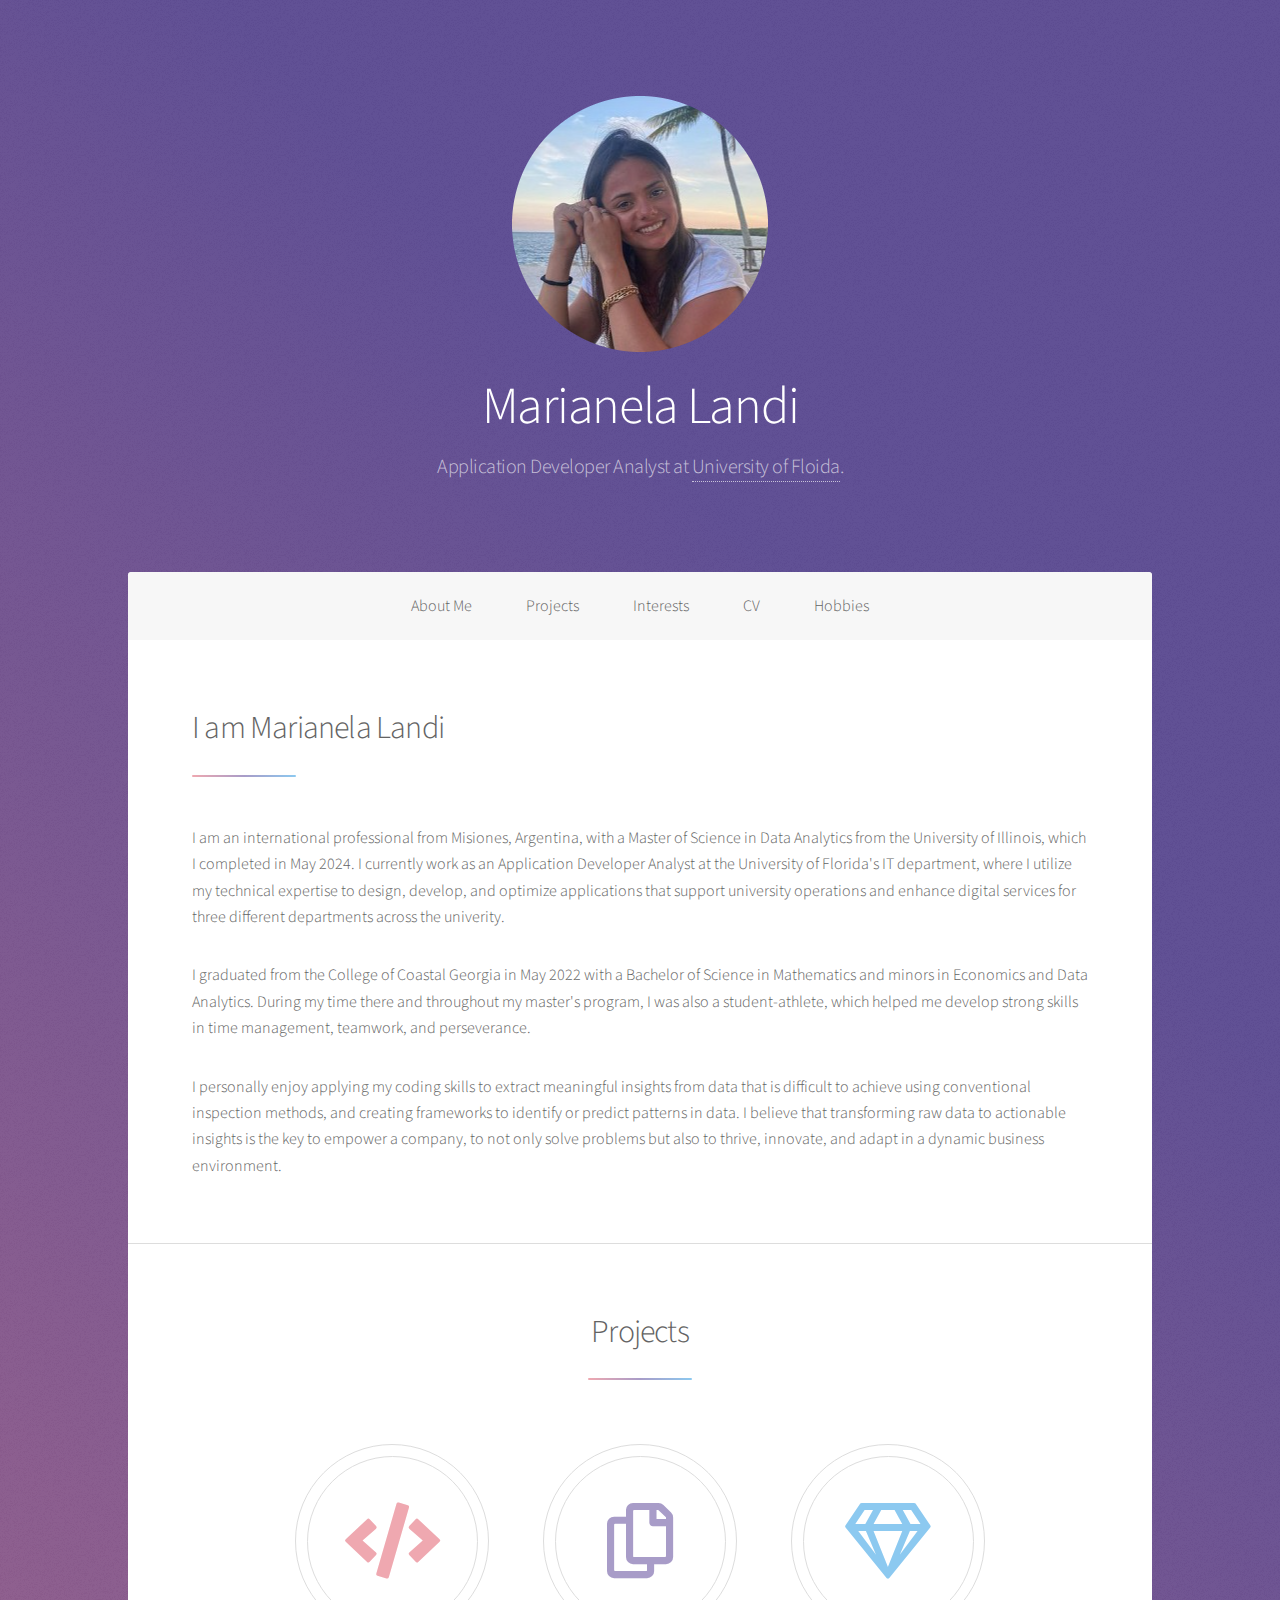
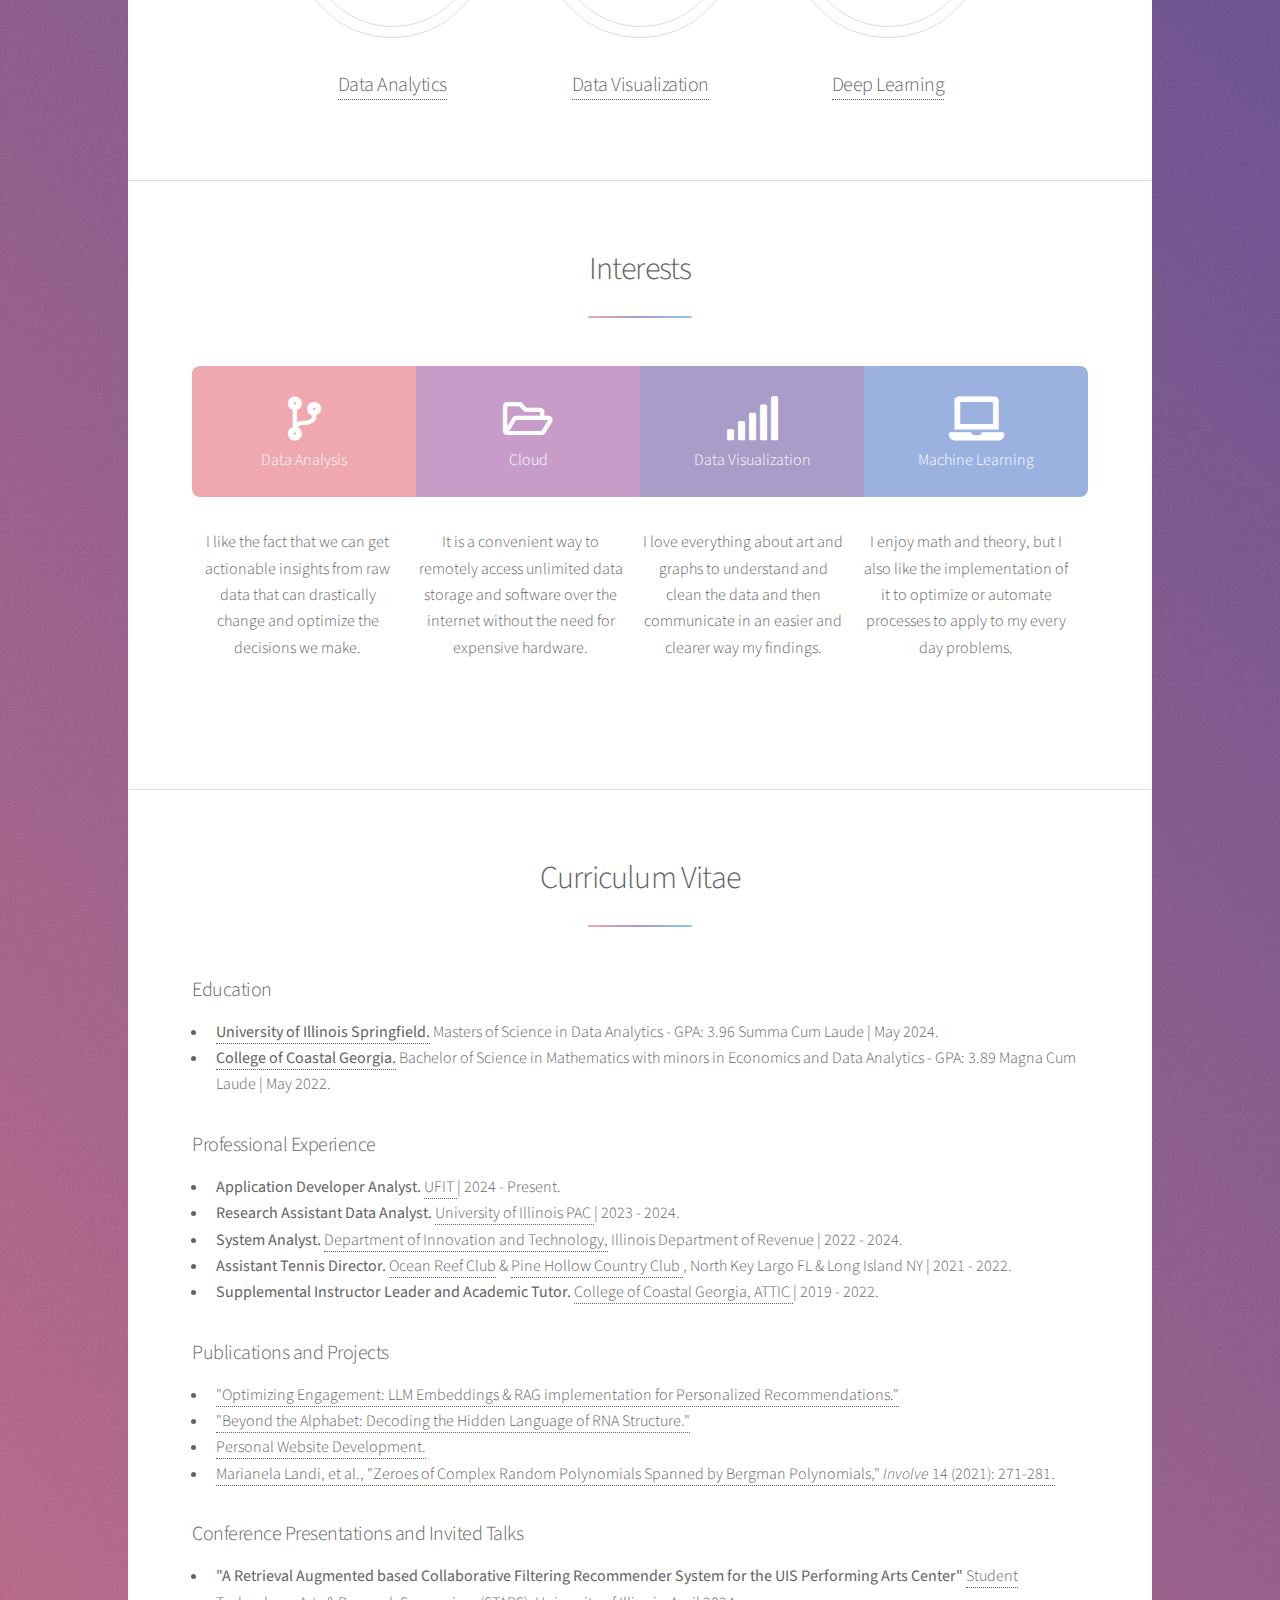
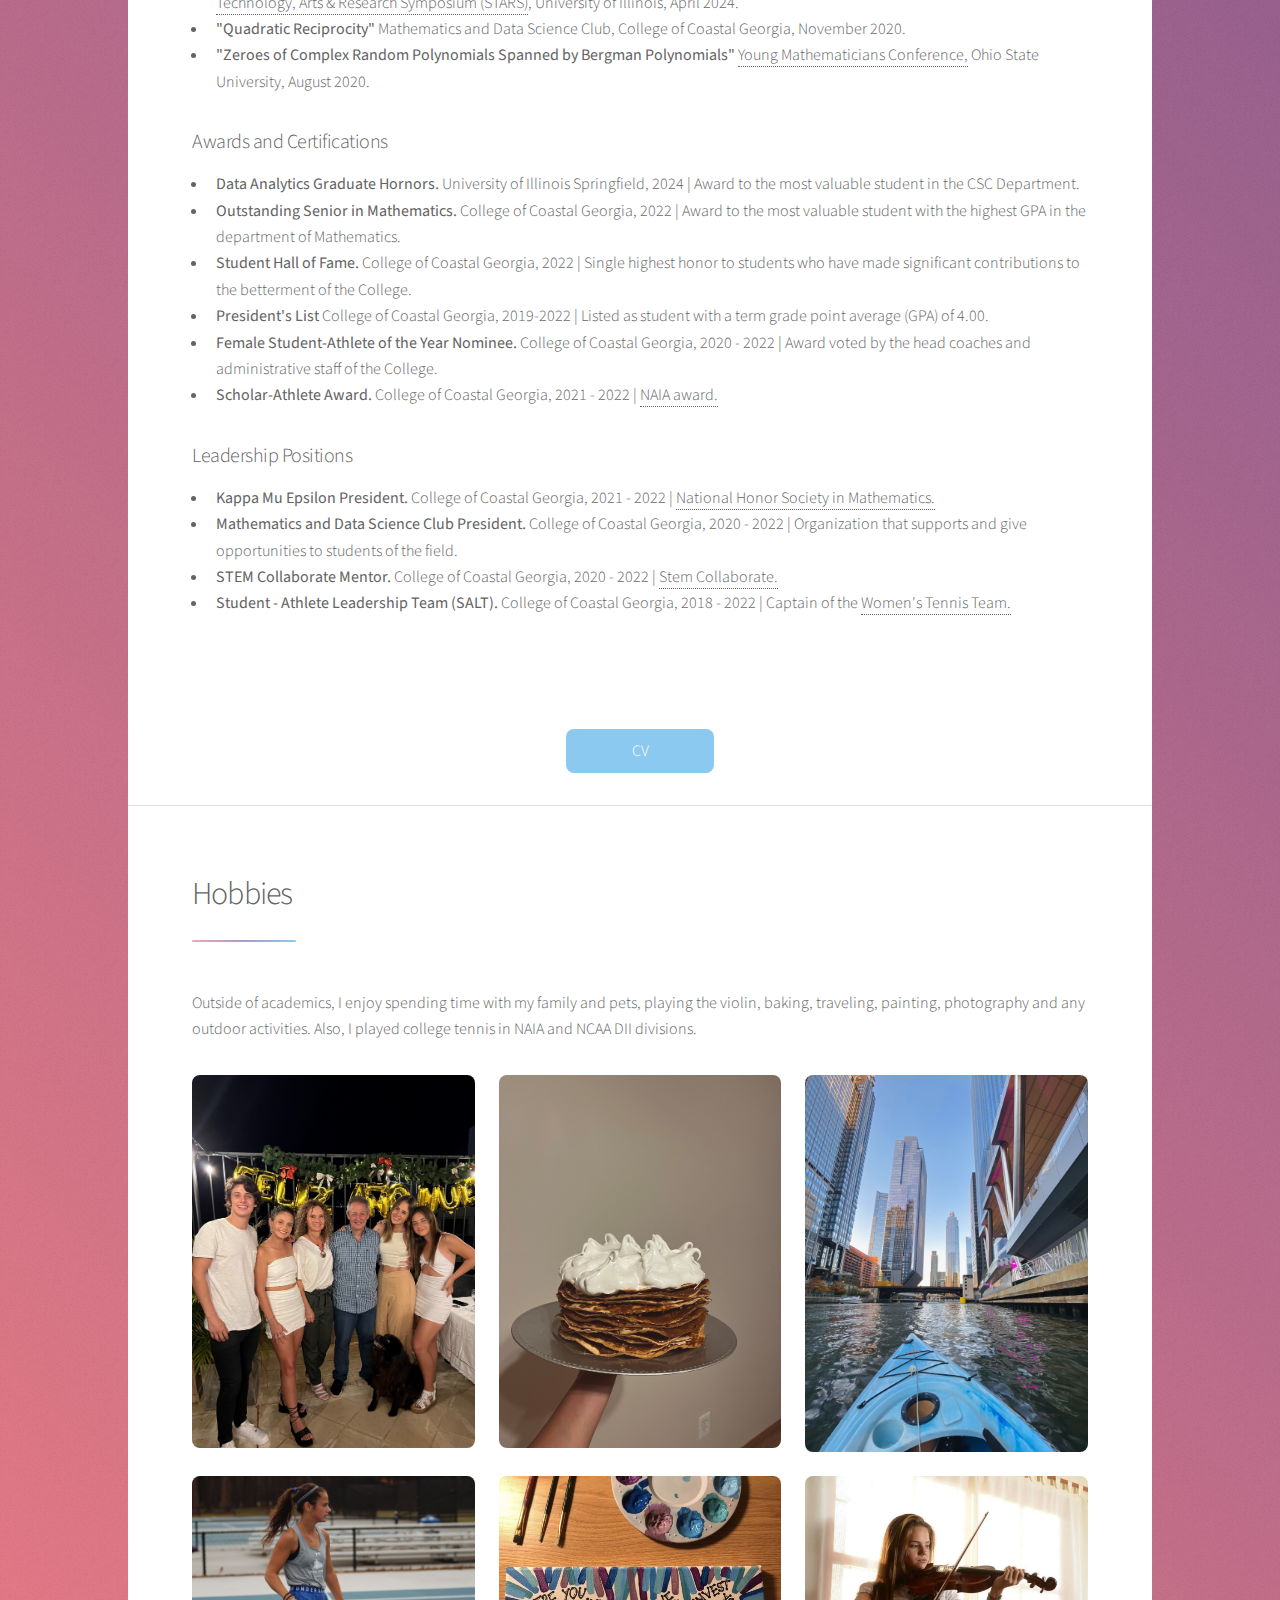
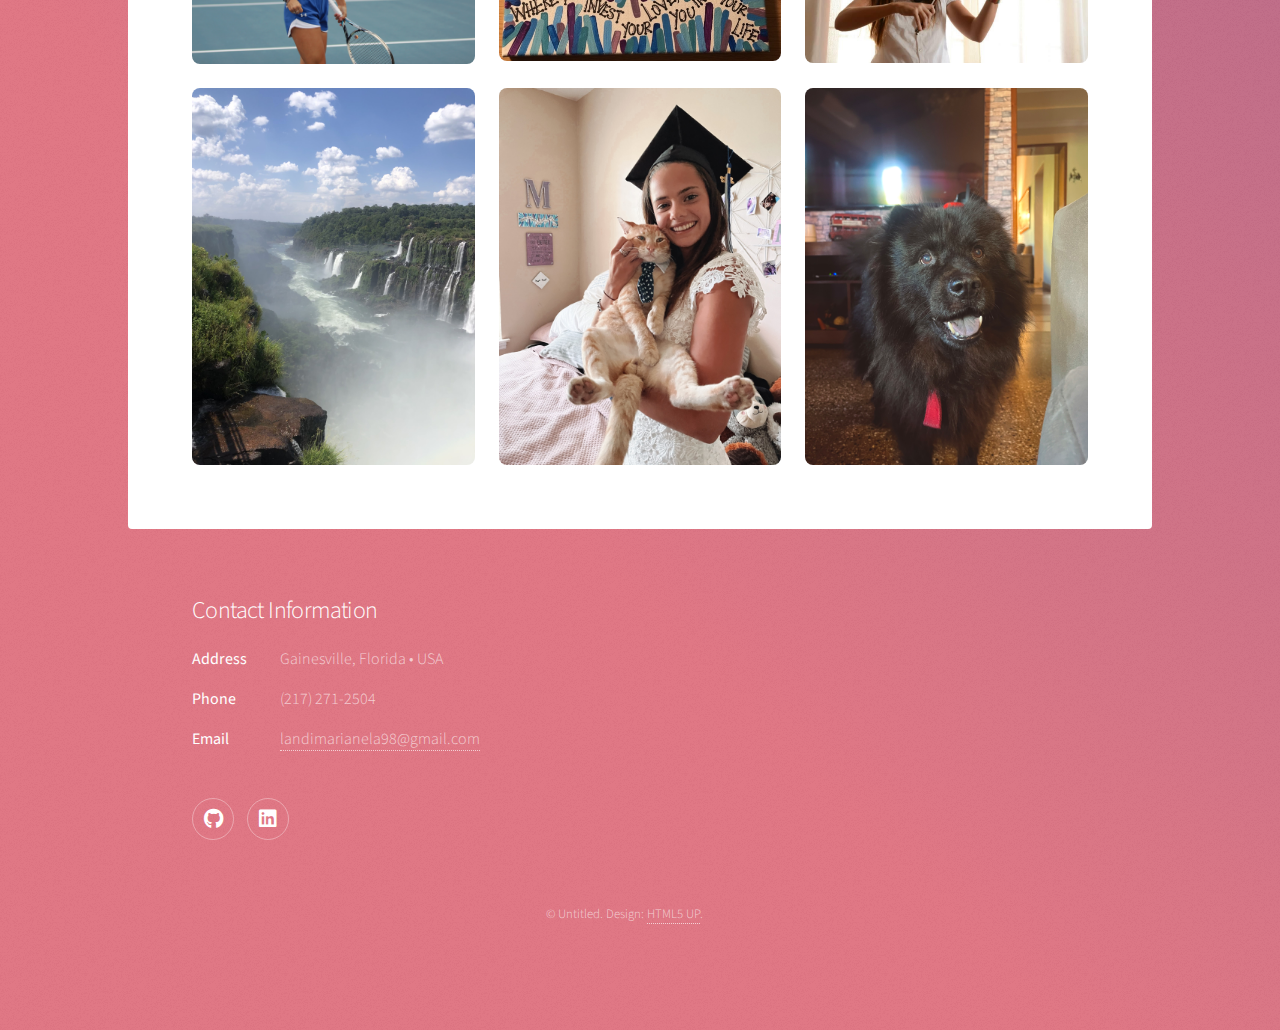
<file: index.html>
<!DOCTYPE HTML>
<!--
	Stellar by HTML5 UP
	html5up.net | @ajlkn
	Free for personal and commercial use under the CCA 3.0 license (html5up.net/license)
-->
<html>
	<head>
		<title>Marianela Landi</title>
		<meta charset="utf-8" />
		<meta name="viewport" content="width=device-width, initial-scale=1, user-scalable=no" />
		<link rel="stylesheet" href="assets/css/main.css" />
		<noscript><link rel="stylesheet" href="assets/css/noscript.css" /></noscript>
	</head>
	<body class="is-preload">

		<!-- Wrapper -->
			<div id="wrapper">

				<!-- Header -->
					<header id="header" class="alt">
						<span class="logo"><img src="images/profileML.png" alt="" /></span>
						<h1>Marianela Landi</h1>
						<p> Application Developer Analyst at <a href="https://it.ufl.edu"> University of Floida</a>.</p>
					</header>

				<!-- Nav -->
					<nav id="nav">
						<ul>
							<li><a href="#about" >About Me</a></li>
							<li><a href="#first">Projects</a></li>
							<li><a href="#second">Interests</a></li>
							<li><a href="#cta">CV</a></li>
							<li><a href="#Hobbies">Hobbies</a></li>
						</ul>
					</nav>

				<!-- Main -->
					<div id="main">



						<!-- Introduction -->
							<section id="about" class="main">
								
									<div class="content">
										<header class="major">
											<h2> I am Marianela Landi</h2>
										</header>
										
										<p> I am an international professional from Misiones, Argentina, with a Master of Science in Data Analytics from the University of Illinois, which I completed in May 2024. 
										I currently work as an Application Developer Analyst at the University of Florida's IT department, where I utilize my technical expertise to design, develop, and optimize 
										applications that support university operations and enhance digital services for three different departments across the univerity. 
										</p>

										<p>
										I graduated from the College of Coastal Georgia in May 2022 with a Bachelor of Science in Mathematics and minors in Economics and Data Analytics. During my time there and 
										throughout my master's program, I was also a student-athlete, which helped me develop strong skills in time management, teamwork, and perseverance.
										</p>
	
										<p> I personally enjoy applying my coding skills to extract meaningful insights from data that is difficult to achieve using conventional inspection methods, 
										and creating frameworks to identify or predict patterns in data. I believe that transforming raw data to actionable insights is the key to empower a company, 
										to not only solve problems but also to thrive, innovate, and adapt in a dynamic business environment.
										
										</p>

									</div>
								<!--	<span class="image"><img src="images/profileML.png" alt="" /></span> -->
								<!--
								<div class="box alt">
											<div class="row gtr-uniform">

												<div class="col-4"><span class="image fit"><img src="images/pic4.jpg" alt="" /></span></div>
												<div class="col-4"><span class="image fit"><img src="images/pic3.jpg" alt="" /></span></div>
												<div class="col-4"><span class="image fit"><img src="images/pic6.jpg" alt="" /></span></div>

												<div class="col-4"><span class="image fit"><img src="images/pic8.jpeg" alt="" /></span></div>
												<div class="col-4"><span class="image fit"><img src="images/pic1.png" alt="" /></span></div>
												<div class="col-4"><span class="image fit"><img src="images/pic2.jpg" alt="" /></span></div>

												<div class="col-4"><span class="image fit"><img src="images/pic7.jpeg" alt="" /></span></div>
												<div class="col-4"><span class="image fit"><img src="images/pic9.jpeg" alt="" /></span></div>
												<div class="col-4"><span class="image fit"><img src="images/pic5.jpg" alt="" /></span></div>
																							
										    </div>
								</div>
								-->
							</section>
						<!-- Projects -->
							<section id="first" class="main special">
								<header class="major">
									<h2>Projects</h2>
									<!-- <center>Coming soon...</center>-->
								</header>
								<ul class="features">
									<li>
										<span class="icon solid major style1 fa-code"></span>
										<h3> <a href="https://colab.research.google.com/drive/10uRcjcRsKfIYf028-r10c8Yg24JXqKMF?usp=sharing"> Data Analytics </a> </h3>
										<!--<p>I love the fact that we can get actionable insights from raw data that can drastically change the decisions we make. </p>
										-->
									</li>
									<li>
										<span class="icon major style3 fa-copy"></span>
										<h3> <a href="https://public.tableau.com/views/HouseSalesData_17096116765710/HouseSales?:language=en-US&publish=yes&:sid=&:display_count=n&:origin=viz_share_link"> Data Visualization </a>  </h3>
										<!--<p>I like everything about art and graphs to communicate in an easier and clearer way all my findings.</p>
										-->									
									</li>
									<li>
										<span class="icon major style5 fa-gem"></span>
										<h3> <a href="https://github.com/marianelalandi/DeepLearningProject.github.io-"> Deep Learning </a></h3>
										<!--<p>I enjoy math and theory, but also I like the fact that we can implement it to every day problems or optimizations.</p>
										-->
									</li>
								</ul>
								<!--<footer class="major">
									<ul class="actions special">
										<li><a href="generic.html" class="button">Learn More</a></li>
									</ul>
								</footer>-->
							</section>
							
						 <!--Interests -->
							<section id="second" class="main special">
								<header class="major">
									<h2> Interests</h2>
									<p></p>
								</header>
								<ul class="statistics">
									<li class="style1">
										<span class="icon solid fa-code-branch"></span>
										<strong></strong> Data Analysis
									</li>
									
									<li class="style2">
										<span class="icon fa-folder-open"></span>
										<strong></strong> Cloud
									</li>
									<li class="style3">
										<span class="icon solid fa-signal"></span>
										<strong></strong> Data Visualization
									</li>
									<li class="style4">
										<span class="icon solid fa-laptop"></span>
										<strong></strong> Machine Learning
									</li>
									<!--<li class="style5">
										<span class="icon fa-gem"></span>
										<strong>1,024</strong> Nullam
									</li>-->
								</ul>
								<!--<p class="content"> </p>-->
								<ul class="featuresx">
									<li>
										<p>I like the fact that we can get actionable insights from raw data that can drastically change and optimize the decisions we make. </p>
									</li>
									<li>
										<p>It is a convenient way to remotely access unlimited data storage and software over the internet without the need for expensive hardware.</p>										
									</li>
									<li>
										<p>I love everything about art and graphs to understand and clean the data and then communicate in an easier and clearer way my findings.</p>	
									</li>
									<li>
										<p>I enjoy math and theory, but I also like the implementation of it to optimize or automate processes to apply to my every day problems.</p>
									</li>
								</ul>
								<!--<footer class="major">
									<ul class="actions special">
										<li><a href="generic.html" class="button">Learn More</a></li>
									</ul>
								</footer>-->
							</section>

						<!-- CV -->
							<section id="cta" class="main">
								<header class="major">
									<center><h2>Curriculum Vitae</h2></center>
									<p></p>
								</header>
								<div class="row">
											<div class="col-12 col-12-medium">
												<h3>Education</h3>
												<ul>
													<li><b><a href="https://www.uis.edu"> University of Illinois Springfield.</a></b> Masters of Science in Data Analytics - GPA: 3.96 Summa Cum Laude | May 2024.</li>
													<li><b><a href="https://www.ccga.edu"> College of Coastal Georgia.</a></b> Bachelor of Science in Mathematics with minors in Economics and Data Analytics - GPA: 3.89 Magna Cum Laude | May 2022.</li>	
												</ul>
												<h3>Professional Experience</h3>
												<ul>
													<li><b>Application Developer Analyst.</b> <a href="https://it.ufl.edu"> UFIT </a> | 2024 - Present.</li>
													<li><b>Research Assistant Data Analyst.</b> <a href="https://uispac.com/"> University of Illinois PAC </a> | 2023 - 2024.</li> 
													<li><b>System Analyst.</b> <a href="https://doit.illinois.gov/"> Department of Innovation and Technology,</a> Illinois Department of Revenue | 2022 - 2024.</li>
													<li><b>Assistant Tennis Director.</b> <a href="https://www.oceanreef.com/"> Ocean Reef Club</a> & <a href="https://pinehollowclub.com/"> Pine Hollow Country Club </a>, North Key Largo FL & Long Island NY | 2021 - 2022.</li>
													<li><b>Supplemental Instructor Leader and Academic Tutor.</b> <a href="https://www.ccga.edu/academics/studentsuccess/attic/"> College of Coastal Georgia, ATTIC </a> | 2019 - 2022.</li> 
												</ul>
												<h3>Publications and Projects</h3>
												<ul>
												<li> <a href="#">"Optimizing Engagement: LLM Embeddings & RAG implementation for Personalized Recommendations​." </a></li>
												<li> <a href="https://github.com/marianelalandi/DeepLearningProject.github.io-"> "Beyond the Alphabet: Decoding the Hidden Language of RNA Structure." </a></li>
												<li> <a href="https://github.com/marianelalandi/marianelalandi.github.io"> Personal Website Development. </a></li>	
												<li> <a href="https://msp.org/involve/2021/14-2/index.xhtml"> Marianela Landi, et al., "Zeroes of Complex Random Polynomials Spanned by Bergman Polynomials," <i>Involve</i> 14 (2021): 271-281.</a></li>
												
												</ul>
												<h3>Conference Presentations and Invited Talks</h3>  
												<ul>
													<li><b>"A Retrieval Augmented based Collaborative Filtering Recommender System for the UIS Performing Arts Center"</b> <a href="https://www.uis.edu/research/student-research-support/student-technology-arts-research-symposium"> Student Technology, Arts & Research Symposium (STARS)</a>, University of Illinois, April 2024.</li>
													<li><b>"Quadratic Reciprocity"</b> Mathematics and Data Science Club, College of Coastal Georgia, November 2020.</li>	
													<li><b>"Zeroes of Complex Random Polynomials Spanned by Bergman Polynomials"</b> <a href="https://ymc.osu.edu/">Young Mathematicians Conference,</a> Ohio State University, August 2020.</li>	

												</ul>
												<h3>Awards and Certifications</h3>
												<ul>
													<li><b>Data Analytics Graduate Hornors.</b> University of Illinois Springfield, 2024 | Award to the most valuable student in the CSC Department. </li>	
													<li><b>Outstanding Senior in Mathematics.</b> College of Coastal Georgia, 2022 | Award to the most valuable student with the highest GPA in the department of Mathematics.</li>	
													<li><b>Student Hall of Fame.</b> College of Coastal Georgia, 2022 | Single highest honor to students who have made significant contributions to the betterment of the College.</li>
													<li><b>President's List</b> College of Coastal Georgia, 2019-2022 | Listed as student with a term grade point average (GPA) of 4.00.</li>	
													<li><b>Female Student-Athlete of the Year Nominee.</b> College of Coastal Georgia, 2020 - 2022 | Award voted by the head coaches and administrative staff of the College.</li>	
													<li><b>Scholar-Athlete Award.</b>  College of Coastal Georgia, 2021 - 2022 | <a href="https://www.naia.org/naia-award/scholar-athletes"> NAIA award.</a></li>
												</ul>
												<h3>Leadership Positions</h3>
												<ul>
													<li><b>Kappa Mu Epsilon President.</b> College of Coastal Georgia, 2021 - 2022 | <a href="https://www.kappamuepsilon.org/">National Honor Society in Mathematics.</a>  </li>
													<li><b>Mathematics and Data Science Club President.</b> College of Coastal Georgia, 2020 - 2022 | Organization that supports and give opportunities to students of the field.</li>	
													<li><b>STEM Collaborate Mentor.</b> College of Coastal Georgia, 2020 - 2022 | <a href="https://express.adobe.com/page/tycBmARmeE5KU/">Stem Collaborate.</a>  <!--Direct academic support for first-year STEM students.--></li>
													<li><b>Student - Athlete Leadership Team (SALT).</b> College of Coastal Georgia, 2018 - 2022 | Captain of the <a href="https://coastalgeorgiasports.com/sports/womens-tennis"> Women's Tennis Team.</a></li>
													
												</ul>
											</div>
								</div>
							</section>
								<footer class="major">
									<ul class="actions special">
										<li><a href="/docs/CV-ML.pdf" class="button primary" >CV</a></li>
										<!--<li><a href="generic.html" class="button">Learn More</a></li>-->
									</ul>
								</footer>


						<!-- Hobbies -->
							<section id="Hobbies" class="main">
								
									<div class="content">
										<header class="major">
											<h2> Hobbies</h2>
										</header>
										<p></p>
										<p>Outside of academics, I enjoy spending time with my family and pets, playing the violin, baking, traveling, painting, photography and any outdoor activities. Also, I played college tennis in NAIA and NCAA DII divisions.
										</p>
										<!--
										I am from Misiones, Argentina. I am 24 years old and living in The US since I am 18 years old. Tennis was the main reason I am in the US.<br />
										I started my college career at Cumberland University (TN), receiving a tennis scholarship. In August 2019, I transferred to<br /> 
										the College of Coastal Georgia, in which I also received a tennis and a STEAM Mentor scholarship. During my Junior year at CCGA,<br />
										I realized how much I enjoy Math. Thus, I changed my major and started focusing more on that area. One of the most important<br />
										activities I participated at Coastal Georgia is the research project called "Zeros of Complex Random Polynomials Spanned by<br />
										Bergman Polynomials" during Summer 2020, which is now published in the journal 'Involve'. I graduated from CCGA in May 2022 <br />
										and I am currently a Masters student at UIS, planning on graduating in May 2024.<br /> 
										Outside of academics, I enjoy spending time with my family and pets, playing the violin, tr and painting. </p>
										</ul>-->
									</div>
								<!--	<span class="image"><img src="images/profileML.png" alt="" /></span> -->

								<div class="box alt">
									<div class="row gtr-uniform">

										<div class="col-4"><span class="image fit"><img src="images/pic4.jpg" alt="" /></span></div>
										<div class="col-4"><span class="image fit"><img src="images/pic3.jpg" alt="" /></span></div>
										<div class="col-4"><span class="image fit"><img src="images/Pic12.jpg" alt="" /></span></div>

										<div class="col-4"><span class="image fit"><img src="images/pic8.jpeg" alt="" /></span></div>
										<div class="col-4"><span class="image fit"><img src="images/pic1.jpg" alt="" /></span></div>
										<div class="col-4"><span class="image fit"><img src="images/pic2.jpg" alt="" /></span></div>

										<div class="col-4"><span class="image fit"><img src="images/Pic10.jpg" alt="" /></span></div>
										<div class="col-4"><span class="image fit"><img src="images/pic9.jpeg" alt="" /></span></div>
										<div class="col-4"><span class="image fit"><img src="images/pic7.jpeg" alt="" /></span></div>
																							
									</div>
								</div>
							</section>
					</div>

				<!-- Footer -->
					<footer id="footer">
						<!--<section>
							<h2>Contact me</h2>
							<div class="col-4 col-12-small">
						
												<div class="col-6 col-12-small">
													<input type="checkbox" id="demo-copy" name="demo-copy">
													<label for="demo-copy">Email me a copy</label>
												</div>
												<div class="col-6">
													<textarea name="demo-message" id="demo-message" placeholder="Enter your message" rows="2"></textarea>
												</div>
												<p> </p>
												<div class="col-12">
													<ul class="actions">
														<li><input type="submit" value="Send Message" class="primary" /></li>
														
													</ul>
												</div>
							
							<li><input type="reset" value="Reset" /></li>
							<ul class="actions">
								<li><a href="generic.html" class="button">Contact form</a></li>
							</ul>
						</section>-->
						<section>
							<h2>Contact Information</h2>
							<dl class="alt">
								<dt>Address</dt>
								<dd>Gainesville, Florida  &bull; USA</dd>
								<dt>Phone</dt>
								<dd>(217) 271-2504</dd>
								<dt>Email</dt>
								<dd><a href="landimarianela98@gmail.com">landimarianela98@gmail.com</a></dd>
							</dl>
							<ul class="icons">
							    <li><a href="https://github.com/marianelalandi" class="icon brands fa-github alt"><span class="label">GitHub</span></a></li>
								<li><a href="https://www.linkedin.com/in/marianela-landi-96a064192/" class="icon brands fa-linkedin alt"><span class="label">linkedin</span></a></li>
								<!--li><a href="#" class="icon brands fa-facebook-f alt"><span class="label">Facebook</span></a></li>
								<li><a href="#" class="icon brands fa-instagram alt"><span class="label">Instagram</span></a></li>
								<li><a href="#" class="icon brands fa-github alt"><span class="label">GitHub</span></a></li>
								<li><a href="#" class="icon brands fa-dribbble alt"><span class="label">Dribbble</span></a></li>-->
							</ul>
						</section>
						<section class="mapbox" data-mapbox>
							<figure>
								<iframe width="400" height="240" style="border:0" loading="lazy" 
								src="https://www.google.com/maps/embed/v1/view?zoom=11&center=29.6516%2C-82.3248&key=AIzaSyAkWfKZeozuWi0FqwdzHSpAeHB3zFBNLRQ"></iframe>
								
							</figure>
						</section>
						<p class="copyright">&copy; Untitled. Design: <a href="https://html5up.net">HTML5 UP</a>.</p>
					</footer>

			</div>

		<!-- Scripts -->
			<script src="assets/js/jquery.min.js"></script>
			<script src="assets/js/jquery.scrollex.min.js"></script>
			<script src="assets/js/jquery.scrolly.min.js"></script>
			<script src="assets/js/browser.min.js"></script>
			<script src="assets/js/breakpoints.min.js"></script>
			<script src="assets/js/util.js"></script>
			<script src="assets/js/main.js"></script>

	</body>
</html>
</file>
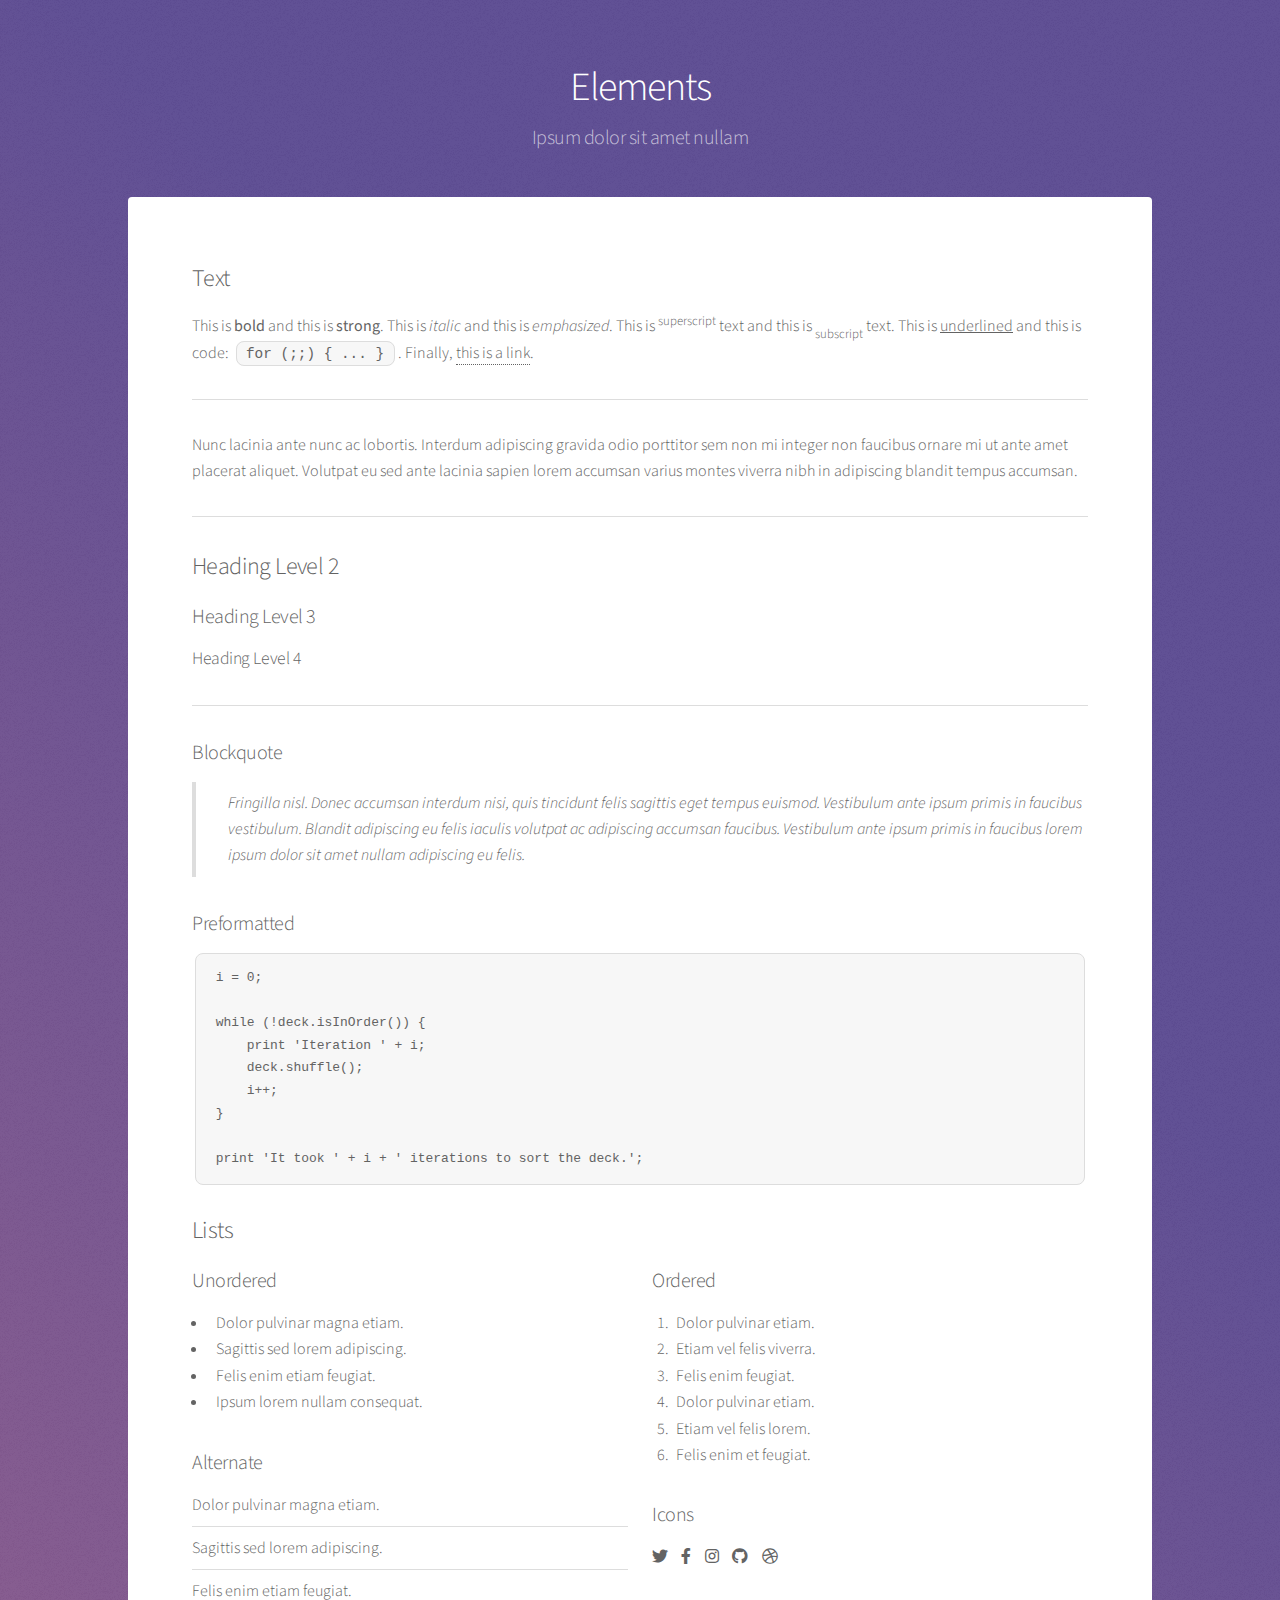
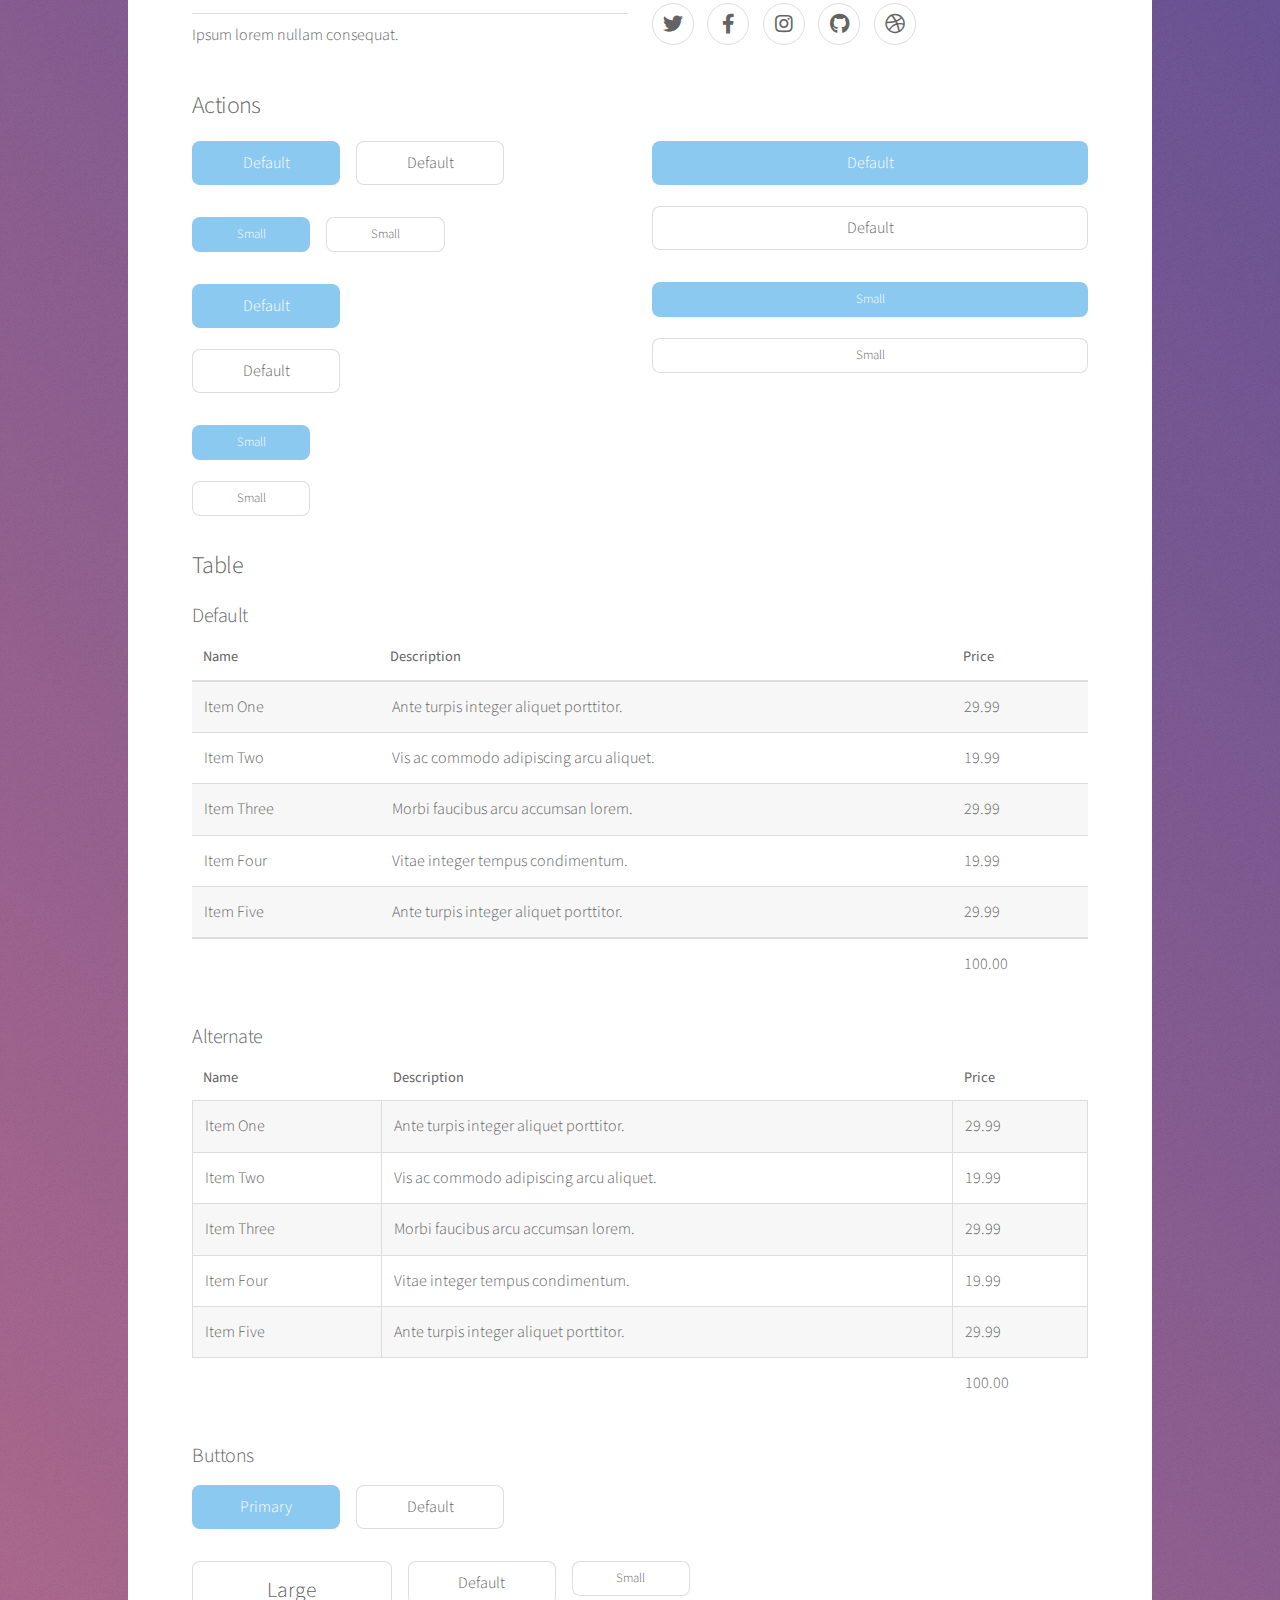
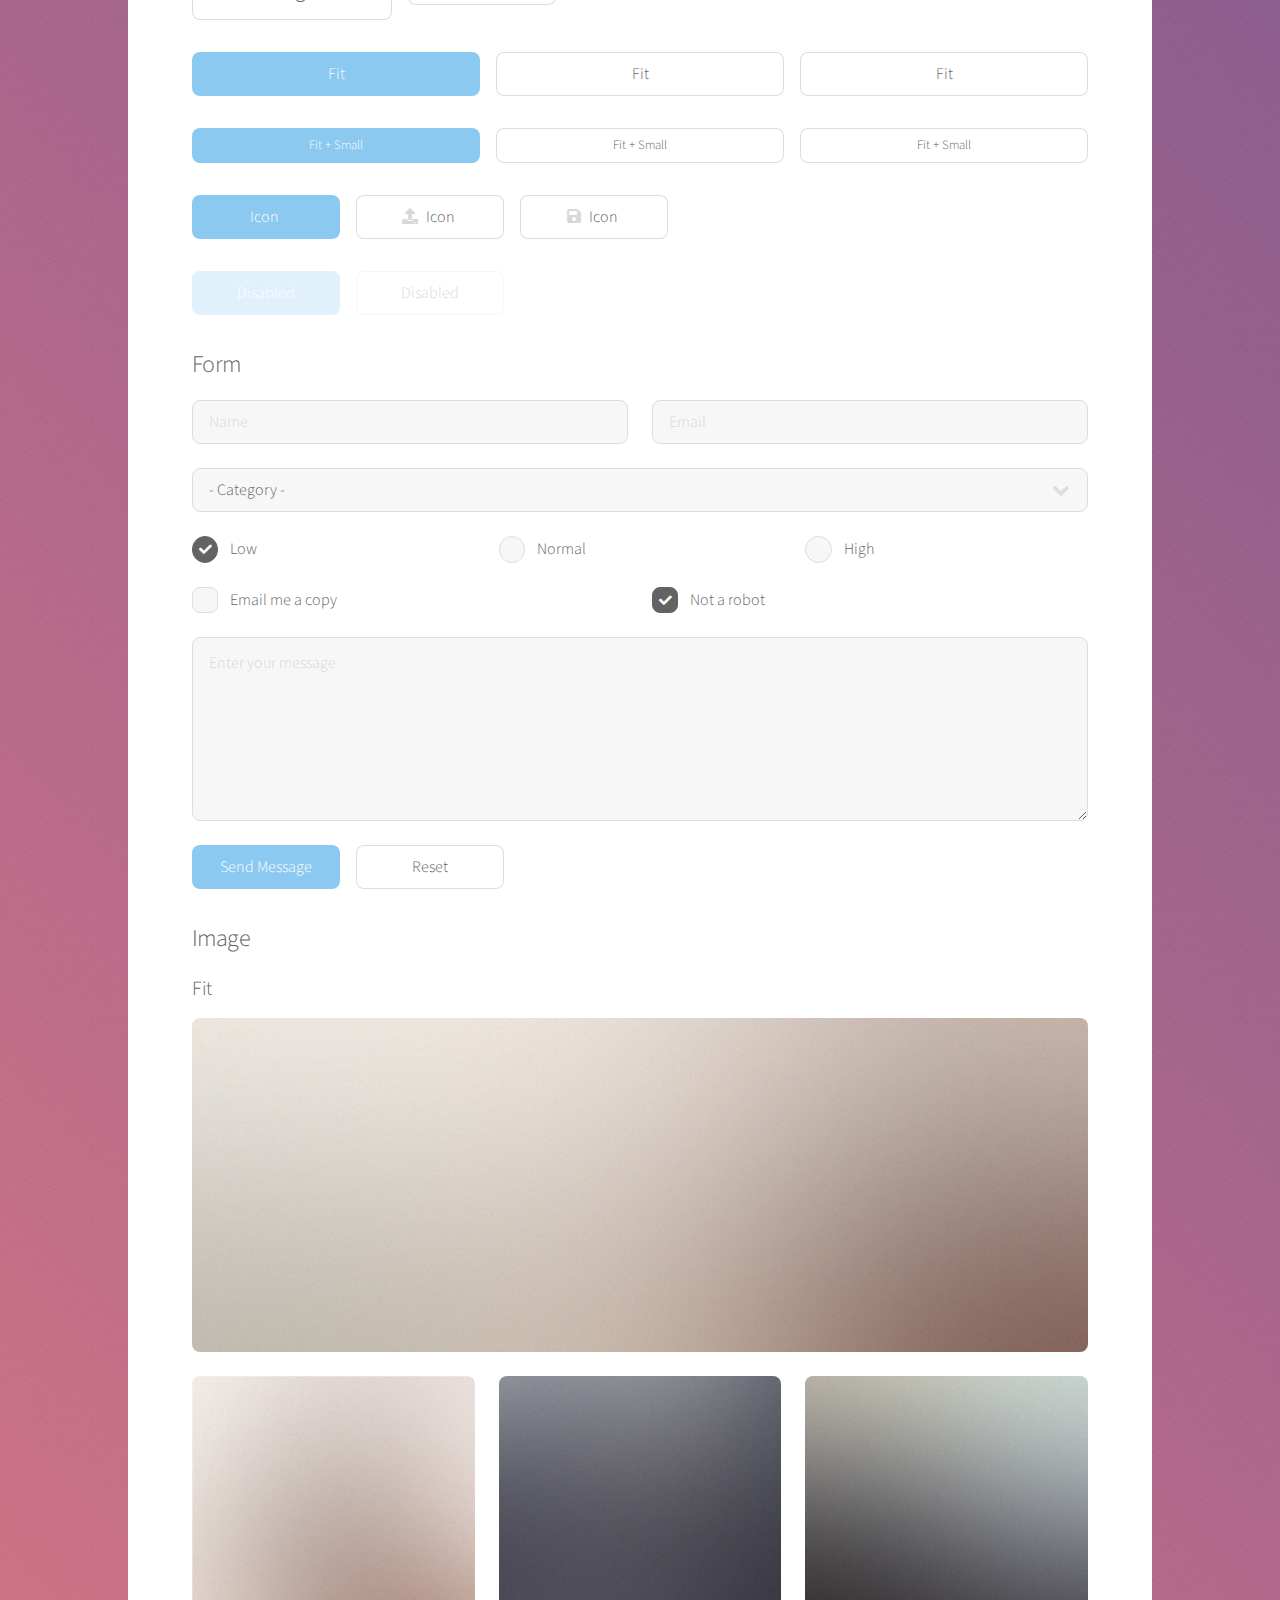
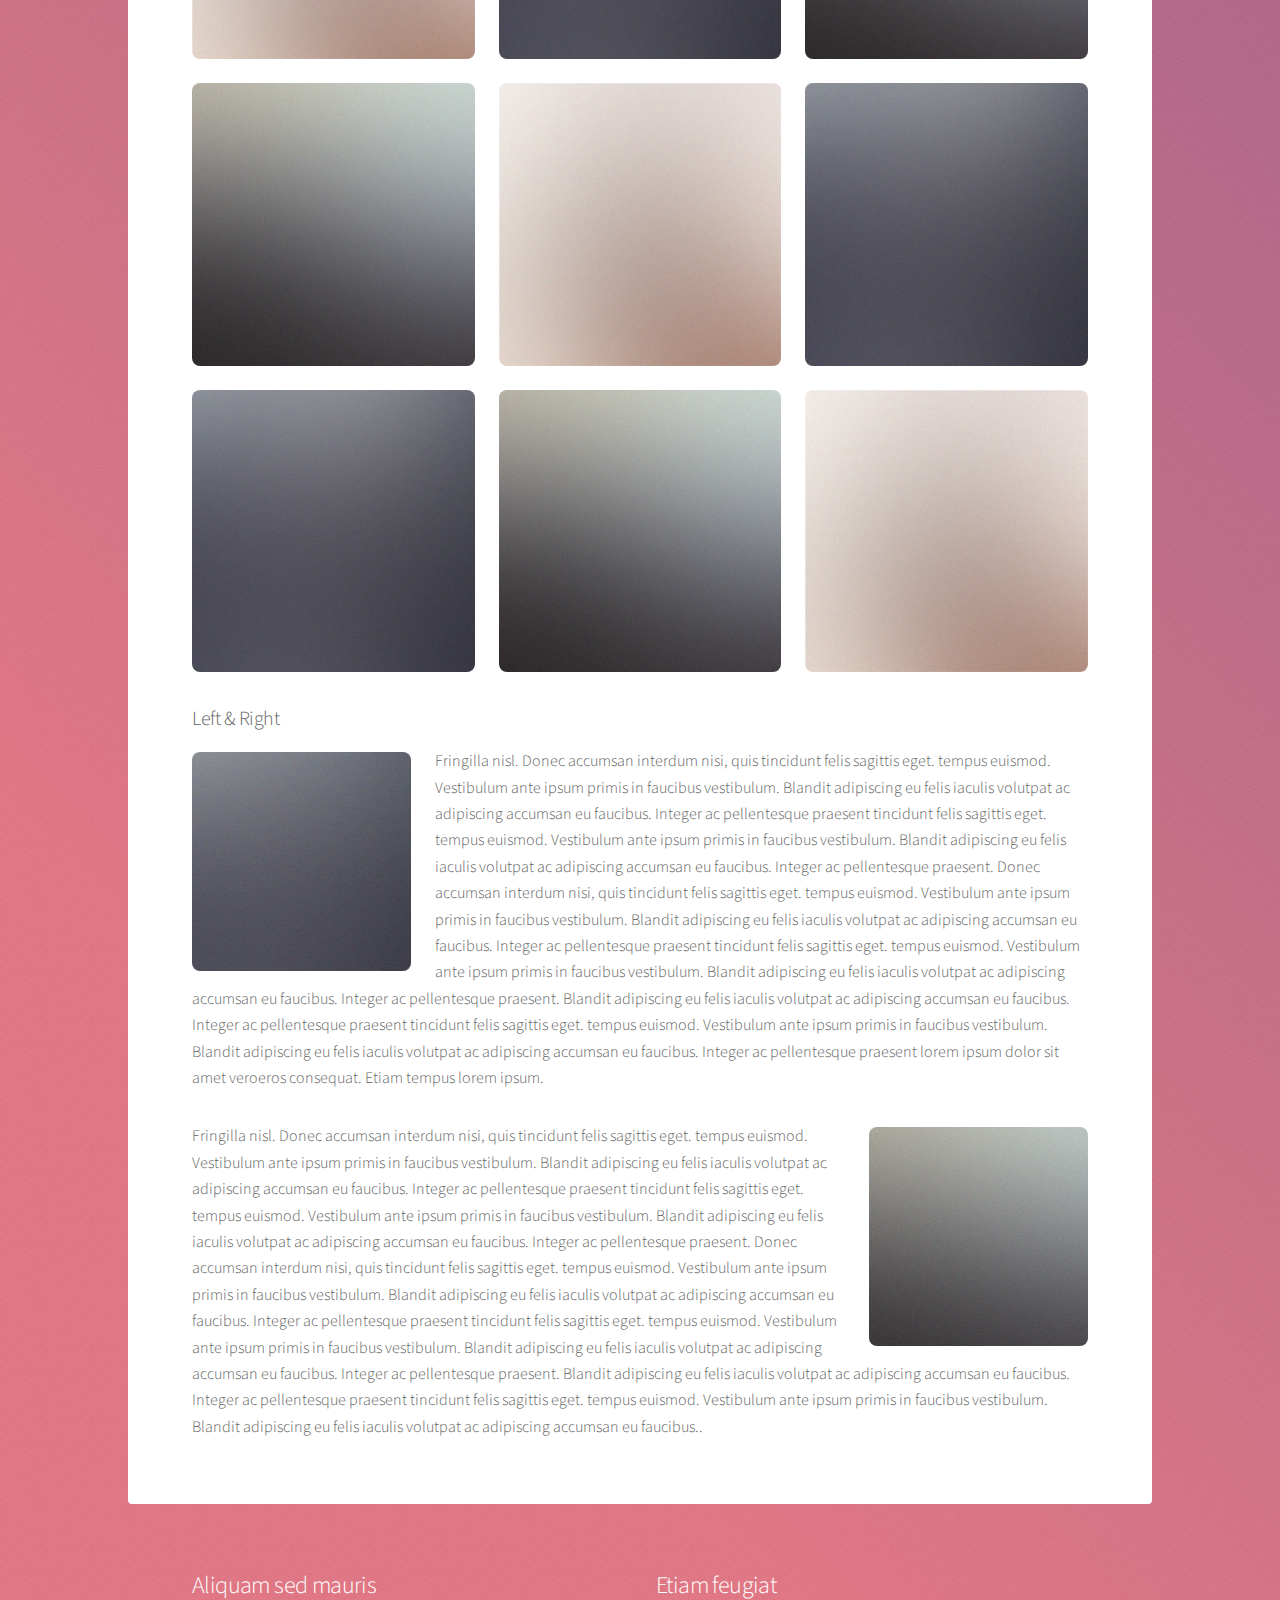
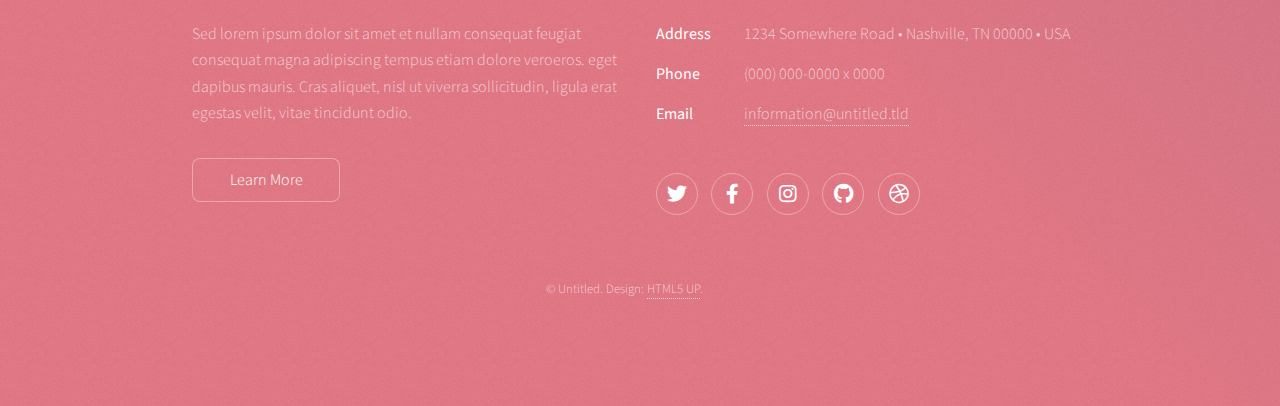
<file: elements.html>
<!DOCTYPE HTML>
<!--
	Stellar by HTML5 UP
	html5up.net | @ajlkn
	Free for personal and commercial use under the CCA 3.0 license (html5up.net/license)
-->
<html>
	<head>
		<title>Elements - Stellar by HTML5 UP</title>
		<meta charset="utf-8" />
		<meta name="viewport" content="width=device-width, initial-scale=1, user-scalable=no" />
		<link rel="stylesheet" href="assets/css/main.css" />
		<noscript><link rel="stylesheet" href="assets/css/noscript.css" /></noscript>
	</head>
	<body class="is-preload">

		<!-- Wrapper -->
			<div id="wrapper">

				<!-- Header -->
					<header id="header">
						<h1>Elements</h1>
						<p>Ipsum dolor sit amet nullam</p>
					</header>

				<!-- Main -->
					<div id="main">

						<!-- Content -->
							<section id="content" class="main">

								<!-- Text -->
									<section>
										<h2>Text</h2>
										<p>This is <b>bold</b> and this is <strong>strong</strong>. This is <i>italic</i> and this is <em>emphasized</em>.
										This is <sup>superscript</sup> text and this is <sub>subscript</sub> text.
										This is <u>underlined</u> and this is code: <code>for (;;) { ... }</code>. Finally, <a href="#">this is a link</a>.</p>
										<hr />
										<p>Nunc lacinia ante nunc ac lobortis. Interdum adipiscing gravida odio porttitor sem non mi integer non faucibus ornare mi ut ante amet placerat aliquet. Volutpat eu sed ante lacinia sapien lorem accumsan varius montes viverra nibh in adipiscing blandit tempus accumsan.</p>
										<hr />
										<h2>Heading Level 2</h2>
										<h3>Heading Level 3</h3>
										<h4>Heading Level 4</h4>
										<hr />
										<h3>Blockquote</h3>
										<blockquote>Fringilla nisl. Donec accumsan interdum nisi, quis tincidunt felis sagittis eget tempus euismod. Vestibulum ante ipsum primis in faucibus vestibulum. Blandit adipiscing eu felis iaculis volutpat ac adipiscing accumsan faucibus. Vestibulum ante ipsum primis in faucibus lorem ipsum dolor sit amet nullam adipiscing eu felis.</blockquote>
										<h3>Preformatted</h3>
										<pre><code>i = 0;

while (!deck.isInOrder()) {
    print 'Iteration ' + i;
    deck.shuffle();
    i++;
}

print 'It took ' + i + ' iterations to sort the deck.';</code></pre>
									</section>

								<!-- Lists -->
									<section>
										<h2>Lists</h2>
										<div class="row">
											<div class="col-6 col-12-medium">
												<h3>Unordered</h3>
												<ul>
													<li>Dolor pulvinar magna etiam.</li>
													<li>Sagittis sed lorem adipiscing.</li>
													<li>Felis enim etiam feugiat.</li>
													<li>Ipsum lorem nullam consequat.</li>
												</ul>
												<h3>Alternate</h3>
												<ul class="alt">
													<li>Dolor pulvinar magna etiam.</li>
													<li>Sagittis sed lorem adipiscing.</li>
													<li>Felis enim etiam feugiat.</li>
													<li>Ipsum lorem nullam consequat.</li>
												</ul>
											</div>
											<div class="col-6 col-12-medium">
												<h3>Ordered</h3>
												<ol>
													<li>Dolor pulvinar etiam.</li>
													<li>Etiam vel felis viverra.</li>
													<li>Felis enim feugiat.</li>
													<li>Dolor pulvinar etiam.</li>
													<li>Etiam vel felis lorem.</li>
													<li>Felis enim et feugiat.</li>
												</ol>
												<h3>Icons</h3>
												<ul class="icons">
													<li><a href="#" class="icon brands fa-twitter"><span class="label">Twitter</span></a></li>
													<li><a href="#" class="icon brands fa-facebook-f"><span class="label">Facebook</span></a></li>
													<li><a href="#" class="icon brands fa-instagram"><span class="label">Instagram</span></a></li>
													<li><a href="#" class="icon brands fa-github"><span class="label">GitHub</span></a></li>
													<li><a href="#" class="icon brands fa-dribbble"><span class="label">Dribbble</span></a></li>
												</ul>
												<ul class="icons">
													<li><a href="#" class="icon brands alt fa-twitter"><span class="label">Twitter</span></a></li>
													<li><a href="#" class="icon brands alt fa-facebook-f"><span class="label">Facebook</span></a></li>
													<li><a href="#" class="icon brands alt fa-instagram"><span class="label">Instagram</span></a></li>
													<li><a href="#" class="icon brands alt fa-github"><span class="label">GitHub</span></a></li>
													<li><a href="#" class="icon brands alt fa-dribbble"><span class="label">Dribbble</span></a></li>
												</ul>
											</div>
										</div>
										<h2>Actions</h2>
										<div class="row">
											<div class="col-6 col-12-medium">
												<ul class="actions">
													<li><a href="#" class="button primary">Default</a></li>
													<li><a href="#" class="button">Default</a></li>
												</ul>
												<ul class="actions small">
													<li><a href="#" class="button primary small">Small</a></li>
													<li><a href="#" class="button small">Small</a></li>
												</ul>
												<ul class="actions stacked">
													<li><a href="#" class="button primary">Default</a></li>
													<li><a href="#" class="button">Default</a></li>
												</ul>
												<ul class="actions stacked">
													<li><a href="#" class="button primary small">Small</a></li>
													<li><a href="#" class="button small">Small</a></li>
												</ul>
											</div>
											<div class="col-6 col-12-medium">
												<ul class="actions stacked">
													<li><a href="#" class="button primary fit">Default</a></li>
													<li><a href="#" class="button fit">Default</a></li>
												</ul>
												<ul class="actions stacked">
													<li><a href="#" class="button primary small fit">Small</a></li>
													<li><a href="#" class="button small fit">Small</a></li>
												</ul>
											</div>
										</div>
									</section>

								<!-- Table -->
									<section>
										<h2>Table</h2>
										<h3>Default</h3>
										<div class="table-wrapper">
											<table>
												<thead>
													<tr>
														<th>Name</th>
														<th>Description</th>
														<th>Price</th>
													</tr>
												</thead>
												<tbody>
													<tr>
														<td>Item One</td>
														<td>Ante turpis integer aliquet porttitor.</td>
														<td>29.99</td>
													</tr>
													<tr>
														<td>Item Two</td>
														<td>Vis ac commodo adipiscing arcu aliquet.</td>
														<td>19.99</td>
													</tr>
													<tr>
														<td>Item Three</td>
														<td> Morbi faucibus arcu accumsan lorem.</td>
														<td>29.99</td>
													</tr>
													<tr>
														<td>Item Four</td>
														<td>Vitae integer tempus condimentum.</td>
														<td>19.99</td>
													</tr>
													<tr>
														<td>Item Five</td>
														<td>Ante turpis integer aliquet porttitor.</td>
														<td>29.99</td>
													</tr>
												</tbody>
												<tfoot>
													<tr>
														<td colspan="2"></td>
														<td>100.00</td>
													</tr>
												</tfoot>
											</table>
										</div>

										<h3>Alternate</h3>
										<div class="table-wrapper">
											<table class="alt">
												<thead>
													<tr>
														<th>Name</th>
														<th>Description</th>
														<th>Price</th>
													</tr>
												</thead>
												<tbody>
													<tr>
														<td>Item One</td>
														<td>Ante turpis integer aliquet porttitor.</td>
														<td>29.99</td>
													</tr>
													<tr>
														<td>Item Two</td>
														<td>Vis ac commodo adipiscing arcu aliquet.</td>
														<td>19.99</td>
													</tr>
													<tr>
														<td>Item Three</td>
														<td> Morbi faucibus arcu accumsan lorem.</td>
														<td>29.99</td>
													</tr>
													<tr>
														<td>Item Four</td>
														<td>Vitae integer tempus condimentum.</td>
														<td>19.99</td>
													</tr>
													<tr>
														<td>Item Five</td>
														<td>Ante turpis integer aliquet porttitor.</td>
														<td>29.99</td>
													</tr>
												</tbody>
												<tfoot>
													<tr>
														<td colspan="2"></td>
														<td>100.00</td>
													</tr>
												</tfoot>
											</table>
										</div>
									</section>

								<!-- Buttons -->
									<section>
										<h3>Buttons</h3>
										<ul class="actions">
											<li><a href="#" class="button primary">Primary</a></li>
											<li><a href="#" class="button">Default</a></li>
										</ul>
										<ul class="actions">
											<li><a href="#" class="button large">Large</a></li>
											<li><a href="#" class="button">Default</a></li>
											<li><a href="#" class="button small">Small</a></li>
										</ul>
										<ul class="actions fit">
											<li><a href="#" class="button primary fit">Fit</a></li>
											<li><a href="#" class="button fit">Fit</a></li>
											<li><a href="#" class="button fit">Fit</a></li>
										</ul>
										<ul class="actions fit small">
											<li><a href="#" class="button primary fit small">Fit + Small</a></li>
											<li><a href="#" class="button fit small">Fit + Small</a></li>
											<li><a href="#" class="button fit small">Fit + Small</a></li>
										</ul>
										<ul class="actions">
											<li><a href="#" class="button primary icon solidfa-download">Icon</a></li>
											<li><a href="#" class="button icon solid fa-upload">Icon</a></li>
											<li><a href="#" class="button icon solid fa-save">Icon</a></li>
										</ul>
										<ul class="actions">
											<li><span class="button primary disabled">Disabled</span></li>
											<li><span class="button disabled">Disabled</span></li>
										</ul>
									</section>

								<!-- Form -->
									<section>
										<h2>Form</h2>
										<form method="post" action="#">
											<div class="row gtr-uniform">
												<div class="col-6 col-12-xsmall">
													<input type="text" name="demo-name" id="demo-name" value="" placeholder="Name" />
												</div>
												<div class="col-6 col-12-xsmall">
													<input type="email" name="demo-email" id="demo-email" value="" placeholder="Email" />
												</div>
												<div class="col-12">
													<select name="demo-category" id="demo-category">
														<option value="">- Category -</option>
														<option value="1">Manufacturing</option>
														<option value="1">Shipping</option>
														<option value="1">Administration</option>
														<option value="1">Human Resources</option>
													</select>
												</div>
												<div class="col-4 col-12-small">
													<input type="radio" id="demo-priority-low" name="demo-priority" checked>
													<label for="demo-priority-low">Low</label>
												</div>
												<div class="col-4 col-12-small">
													<input type="radio" id="demo-priority-normal" name="demo-priority">
													<label for="demo-priority-normal">Normal</label>
												</div>
												<div class="col-4 col-12-small">
													<input type="radio" id="demo-priority-high" name="demo-priority">
													<label for="demo-priority-high">High</label>
												</div>
												<div class="col-6 col-12-small">
													<input type="checkbox" id="demo-copy" name="demo-copy">
													<label for="demo-copy">Email me a copy</label>
												</div>
												<div class="col-6 col-12-small">
													<input type="checkbox" id="demo-human" name="demo-human" checked>
													<label for="demo-human">Not a robot</label>
												</div>
												<div class="col-12">
													<textarea name="demo-message" id="demo-message" placeholder="Enter your message" rows="6"></textarea>
												</div>
												<div class="col-12">
													<ul class="actions">
														<li><input type="submit" value="Send Message" class="primary" /></li>
														<li><input type="reset" value="Reset" /></li>
													</ul>
												</div>
											</div>
										</form>
									</section>

								<!-- Image -->
									<section>
										<h2>Image</h2>
										<h3>Fit</h3>
										<div class="box alt">
											<div class="row gtr-uniform">
												<div class="col-12"><span class="image fit"><img src="images/pic04.jpg" alt="" /></span></div>
												<div class="col-4"><span class="image fit"><img src="images/pic01.jpg" alt="" /></span></div>
												<div class="col-4"><span class="image fit"><img src="images/pic02.jpg" alt="" /></span></div>
												<div class="col-4"><span class="image fit"><img src="images/pic03.jpg" alt="" /></span></div>
												<div class="col-4"><span class="image fit"><img src="images/pic03.jpg" alt="" /></span></div>
												<div class="col-4"><span class="image fit"><img src="images/pic01.jpg" alt="" /></span></div>
												<div class="col-4"><span class="image fit"><img src="images/pic02.jpg" alt="" /></span></div>
												<div class="col-4"><span class="image fit"><img src="images/pic02.jpg" alt="" /></span></div>
												<div class="col-4"><span class="image fit"><img src="images/pic03.jpg" alt="" /></span></div>
												<div class="col-4"><span class="image fit"><img src="images/pic01.jpg" alt="" /></span></div>
											</div>
										</div>
										<h3>Left &amp; Right</h3>
										<p><span class="image left"><img src="images/pic05.jpg" alt="" /></span>Fringilla nisl. Donec accumsan interdum nisi, quis tincidunt felis sagittis eget. tempus euismod. Vestibulum ante ipsum primis in faucibus vestibulum. Blandit adipiscing eu felis iaculis volutpat ac adipiscing accumsan eu faucibus. Integer ac pellentesque praesent tincidunt felis sagittis eget. tempus euismod. Vestibulum ante ipsum primis in faucibus vestibulum. Blandit adipiscing eu felis iaculis volutpat ac adipiscing accumsan eu faucibus. Integer ac pellentesque praesent. Donec accumsan interdum nisi, quis tincidunt felis sagittis eget. tempus euismod. Vestibulum ante ipsum primis in faucibus vestibulum. Blandit adipiscing eu felis iaculis volutpat ac adipiscing accumsan eu faucibus. Integer ac pellentesque praesent tincidunt felis sagittis eget. tempus euismod. Vestibulum ante ipsum primis in faucibus vestibulum. Blandit adipiscing eu felis iaculis volutpat ac adipiscing accumsan eu faucibus. Integer ac pellentesque praesent. Blandit adipiscing eu felis iaculis volutpat ac adipiscing accumsan eu faucibus. Integer ac pellentesque praesent tincidunt felis sagittis eget. tempus euismod. Vestibulum ante ipsum primis in faucibus vestibulum. Blandit adipiscing eu felis iaculis volutpat ac adipiscing accumsan eu faucibus. Integer ac pellentesque praesent lorem ipsum dolor sit amet veroeros consequat. Etiam tempus lorem ipsum.</p>
										<p><span class="image right"><img src="images/pic06.jpg" alt="" /></span>Fringilla nisl. Donec accumsan interdum nisi, quis tincidunt felis sagittis eget. tempus euismod. Vestibulum ante ipsum primis in faucibus vestibulum. Blandit adipiscing eu felis iaculis volutpat ac adipiscing accumsan eu faucibus. Integer ac pellentesque praesent tincidunt felis sagittis eget. tempus euismod. Vestibulum ante ipsum primis in faucibus vestibulum. Blandit adipiscing eu felis iaculis volutpat ac adipiscing accumsan eu faucibus. Integer ac pellentesque praesent. Donec accumsan interdum nisi, quis tincidunt felis sagittis eget. tempus euismod. Vestibulum ante ipsum primis in faucibus vestibulum. Blandit adipiscing eu felis iaculis volutpat ac adipiscing accumsan eu faucibus. Integer ac pellentesque praesent tincidunt felis sagittis eget. tempus euismod. Vestibulum ante ipsum primis in faucibus vestibulum. Blandit adipiscing eu felis iaculis volutpat ac adipiscing accumsan eu faucibus. Integer ac pellentesque praesent. Blandit adipiscing eu felis iaculis volutpat ac adipiscing accumsan eu faucibus. Integer ac pellentesque praesent tincidunt felis sagittis eget. tempus euismod. Vestibulum ante ipsum primis in faucibus vestibulum. Blandit adipiscing eu felis iaculis volutpat ac adipiscing accumsan eu faucibus..</p>
									</section>

							</section>

					</div>

				<!-- Footer -->
					<footer id="footer">
						<section>
							<h2>Aliquam sed mauris</h2>
							<p>Sed lorem ipsum dolor sit amet et nullam consequat feugiat consequat magna adipiscing tempus etiam dolore veroeros. eget dapibus mauris. Cras aliquet, nisl ut viverra sollicitudin, ligula erat egestas velit, vitae tincidunt odio.</p>
							<ul class="actions">
								<li><a href="#" class="button">Learn More</a></li>
							</ul>
						</section>
						<section>
							<h2>Etiam feugiat</h2>
							<dl class="alt">
								<dt>Address</dt>
								<dd>1234 Somewhere Road &bull; Nashville, TN 00000 &bull; USA</dd>
								<dt>Phone</dt>
								<dd>(000) 000-0000 x 0000</dd>
								<dt>Email</dt>
								<dd><a href="#">information@untitled.tld</a></dd>
							</dl>
							<ul class="icons">
								<li><a href="#" class="icon brands fa-twitter alt"><span class="label">Twitter</span></a></li>
								<li><a href="#" class="icon brands fa-facebook-f alt"><span class="label">Facebook</span></a></li>
								<li><a href="#" class="icon brands fa-instagram alt"><span class="label">Instagram</span></a></li>
								<li><a href="#" class="icon brands fa-github alt"><span class="label">GitHub</span></a></li>
								<li><a href="#" class="icon brands fa-dribbble alt"><span class="label">Dribbble</span></a></li>
							</ul>
						</section>
						<p class="copyright">&copy; Untitled. Design: <a href="https://html5up.net">HTML5 UP</a>.</p>
					</footer>

			</div>

		<!-- Scripts -->
			<script src="assets/js/jquery.min.js"></script>
			<script src="assets/js/jquery.scrollex.min.js"></script>
			<script src="assets/js/jquery.scrolly.min.js"></script>
			<script src="assets/js/browser.min.js"></script>
			<script src="assets/js/breakpoints.min.js"></script>
			<script src="assets/js/util.js"></script>
			<script src="assets/js/main.js"></script>

	</body>
</html>
</file>
<file: assets/css/noscript.css>
/*
	Stellar by HTML5 UP
	html5up.net | @ajlkn
	Free for personal and commercial use under the CCA 3.0 license (html5up.net/license)
*/

/* Header */

	body.is-preload #header.alt > * {
		opacity: 1;
	}

	body.is-preload #header.alt .logo {
		-moz-transform: none;
		-webkit-transform: none;
		-ms-transform: none;
		transform: none;
	}
</file>
<file: assets/css/main.css>
@import url(fontawesome-all.min.css);
@import 'https://fonts.googleapis.com/css?family=Source+Sans+Pro:300,400';

/*
	Stellar by HTML5 UP
	html5up.net | @ajlkn
	Free for personal and commercial use under the CCA 3.0 license (html5up.net/license)
*/

html, body, div, span, applet, object,
iframe, h1, h2, h3, h4, h5, h6, p, blockquote,
pre, a, abbr, acronym, address, big, cite,
code, del, dfn, em, img, ins, kbd, q, s, samp,
small, strike, strong, sub, sup, tt, var, b,
u, i, center, dl, dt, dd, ol, ul, li, fieldset,
form, label, legend, table, caption, tbody,
tfoot, thead, tr, th, td, article, aside,
canvas, details, embed, figure, figcaption,
footer, header, hgroup, menu, nav, output, ruby,
section, summary, time, mark, audio, video {
	margin: 0;
	padding: 0;
	border: 0;
	font-size: 100%;
	font: inherit;
	vertical-align: baseline;}

article, aside, details, figcaption, figure,
footer, header, hgroup, menu, nav, section {
	display: block;}

body {
	line-height: 1;
}

ol, ul {
	list-style: none;
}

blockquote, q {
	quotes: none;
}

	blockquote:before, blockquote:after, q:before, q:after {
		content: '';
		content: none;
	}

table {
	border-collapse: collapse;
	border-spacing: 0;
}

body {
	-webkit-text-size-adjust: none;
}

mark {
	background-color: transparent;
	color: inherit;
}

input::-moz-focus-inner {
	border: 0;
	padding: 0;
}

input, select, textarea {
	-moz-appearance: none;
	-webkit-appearance: none;
	-ms-appearance: none;
	appearance: none;
}

/* Basic */

	@-ms-viewport {
		width: device-width;
	}

	body {
		-ms-overflow-style: scrollbar;
	}

	@media screen and (max-width: 480px) {

		html, body {
			min-width: 320px;
		}

	}

	html {
		box-sizing: border-box;
	}

	*, *:before, *:after {
		box-sizing: inherit;
	}

	body {
		background-color: #935d8c;
		background-image: url("images/overlay.png"), -moz-linear-gradient(45deg, #e37682 15%, #5f4d93 85%);
		background-image: url("images/overlay.png"), -webkit-linear-gradient(45deg, #e37682 15%, #5f4d93 85%);
		background-image: url("images/overlay.png"), -ms-linear-gradient(45deg, #e37682 15%, #5f4d93 85%);
		background-image: url("images/overlay.png"), linear-gradient(45deg, #e37682 15%, #5f4d93 85%);
	}

		body.is-preload *, body.is-preload *:before, body.is-preload *:after {
			-moz-animation: none !important;
			-webkit-animation: none !important;
			-ms-animation: none !important;
			animation: none !important;
			-moz-transition: none !important;
			-webkit-transition: none !important;
			-ms-transition: none !important;
			transition: none !important;
		}

/* Type */

	body {
		background-color: #935d8c;
		color: rgba(255, 255, 255, 0.65);
	}

	body, input, select, textarea {
		font-family: "Source Sans Pro", Helvetica, sans-serif;
		font-size: 17pt;
		font-weight: 300;
		line-height: 1.65;
	}

		@media screen and (max-width: 1680px) {

			body, input, select, textarea {
				font-size: 14pt;
			}

		}

		@media screen and (max-width: 1280px) {

			body, input, select, textarea {
				font-size: 12pt;
			}

		}

		@media screen and (max-width: 360px) {

			body, input, select, textarea {
				font-size: 11pt;
			}

		}

	a {
		-moz-transition: color 0.2s ease, border-bottom 0.2s ease;
		-webkit-transition: color 0.2s ease, border-bottom 0.2s ease;
		-ms-transition: color 0.2s ease, border-bottom 0.2s ease;
		transition: color 0.2s ease, border-bottom 0.2s ease;
		text-decoration: none;
		border-bottom: dotted 1px;
		color: inherit;
	}

		a:hover {
			border-bottom-color: transparent;
		}

	strong, b {
		font-weight: 400;
	}

	em, i {
		font-style: italic;
	}

	p {
		margin: 0 0 2em 0;
	}

		p.content {
			-moz-columns: 20em 2;
			-webkit-columns: 20em 2;
			-ms-columns: 20em 2;
			columns: 20em 2;
			-moz-column-gap: 2em;
			-moz-column-gap: 2em;
			-webkit-column-gap: 2em;
			-ms-column-gap: 2em;
			column-gap: 2em;
			text-align: justify;
		}

	h1, h2, h3, h4, h5, h6 {
		font-weight: 300;
		line-height: 1.5;
		margin: 0 0 0.7em 0;
		letter-spacing: -0.025em;
	}

		h1 a, h2 a, h3 a, h4 a, h5 a, h6 a {
			color: inherit;
			text-decoration: none;
		}

	h1 {
		font-size: 2.5em;
		line-height: 1.2;
	}

	h2 {
		font-size: 1.5em;
	}

	h3 {
		font-size: 1.25em;
	}

	h4 {
		font-size: 1.1em;
	}

	h5 {
		font-size: 0.9em;
	}

	h6 {
		font-size: 0.7em;
	}

	@media screen and (max-width: 736px) {

		h1 {
			font-size: 2em;
		}

	}

	sub {
		font-size: 0.8em;
		position: relative;
		top: 0.5em;
	}

	sup {
		font-size: 0.8em;
		position: relative;
		top: -0.5em;
	}

	blockquote {
		border-left: solid 4px;
		font-style: italic;
		margin: 0 0 2em 0;
		padding: 0.5em 0 0.5em 2em;
	}

	code {
		border-radius: 8px;
		border: solid 1px;
		font-family: "Courier New", monospace;
		font-size: 0.9em;
		margin: 0 0.25em;
		padding: 0.25em 0.65em;
	}

	pre {
		-webkit-overflow-scrolling: touch;
		font-family: "Courier New", monospace;
		font-size: 0.9em;
		margin: 0 0 2em 0;
	}

		pre code {
			display: block;
			line-height: 1.75;
			padding: 1em 1.5em;
			overflow-x: auto;
		}

	hr {
		border: 0;
		border-bottom: solid 1px;
		margin: 2em 0;
	}

		hr.major {
			margin: 3em 0;
		}

	.align-left {
		text-align: left;
	}

	.align-center {
		text-align: center;
	}

	.align-right {
		text-align: right;
	}

	input, select, textarea {
		color: #ffffff;
	}

	a:hover {
		color: #ffffff;
	}

	strong, b {
		color: #ffffff;
	}

	h1, h2, h3, h4, h5, h6 {
		color: #ffffff;
	}

	blockquote {
		border-left-color: rgba(255, 255, 255, 0.35);
	}

	code {
		background: rgba(255, 255, 255, 0.075);
		border-color: rgba(255, 255, 255, 0.35);
	}

	hr {
		border-bottom-color: rgba(255, 255, 255, 0.35);
	}

/* Row */

	.row {
		display: flex;
		flex-wrap: wrap;
		box-sizing: border-box;
		align-items: stretch;
	}

		.row > * {
			box-sizing: border-box;
		}

		.row.gtr-uniform > * > :last-child {
			margin-bottom: 0;
		}

		.row.aln-left {
			justify-content: flex-start;
		}

		.row.aln-center {
			justify-content: center;
		}

		.row.aln-right {
			justify-content: flex-end;
		}

		.row.aln-top {
			align-items: flex-start;
		}

		.row.aln-middle {
			align-items: center;
		}

		.row.aln-bottom {
			align-items: flex-end;
		}

		.row > .imp {
			order: -1;
		}

		.row > .col-1 {
			width: 8.33333%;
		}

		.row > .off-1 {
			margin-left: 8.33333%;
		}

		.row > .col-2 {
			width: 16.66667%;
		}

		.row > .off-2 {
			margin-left: 16.66667%;
		}

		.row > .col-3 {
			width: 25%;
		}

		.row > .off-3 {
			margin-left: 25%;
		}

		.row > .col-4 {
			width: 33.33333%;
		}

		.row > .off-4 {
			margin-left: 33.33333%;
		}

		.row > .col-5 {
			width: 41.66667%;
		}

		.row > .off-5 {
			margin-left: 41.66667%;
		}

		.row > .col-6 {
			width: 50%;
		}

		.row > .off-6 {
			margin-left: 50%;
		}

		.row > .col-7 {
			width: 58.33333%;
		}

		.row > .off-7 {
			margin-left: 58.33333%;
		}

		.row > .col-8 {
			width: 66.66667%;
		}

		.row > .off-8 {
			margin-left: 66.66667%;
		}

		.row > .col-9 {
			width: 75%;
		}

		.row > .off-9 {
			margin-left: 75%;
		}

		.row > .col-10 {
			width: 83.33333%;
		}

		.row > .off-10 {
			margin-left: 83.33333%;
		}

		.row > .col-11 {
			width: 91.66667%;
		}

		.row > .off-11 {
			margin-left: 91.66667%;
		}

		.row > .col-12 {
			width: 100%;
		}

		.row > .off-12 {
			margin-left: 100%;
		}

		.row.gtr-0 {
			margin-top: 0;
			margin-left: 0em;
		}

			.row.gtr-0 > * {
				padding: 0 0 0 0em;
			}

			.row.gtr-0.gtr-uniform {
				margin-top: 0em;
			}

				.row.gtr-0.gtr-uniform > * {
					padding-top: 0em;
				}

		.row.gtr-25 {
			margin-top: 0;
			margin-left: -0.375em;
		}

			.row.gtr-25 > * {
				padding: 0 0 0 0.375em;
			}

			.row.gtr-25.gtr-uniform {
				margin-top: -0.375em;
			}

				.row.gtr-25.gtr-uniform > * {
					padding-top: 0.375em;
				}

		.row.gtr-50 {
			margin-top: 0;
			margin-left: -0.75em;
		}

			.row.gtr-50 > * {
				padding: 0 0 0 0.75em;
			}

			.row.gtr-50.gtr-uniform {
				margin-top: -0.75em;
			}

				.row.gtr-50.gtr-uniform > * {
					padding-top: 0.75em;
				}

		.row {
			margin-top: 0;
			margin-left: -1.5em;
		}

			.row > * {
				padding: 0 0 0 1.5em;
			}

			.row.gtr-uniform {
				margin-top: -1.5em;
			}

				.row.gtr-uniform > * {
					padding-top: 1.5em;
				}

		.row.gtr-150 {
			margin-top: 0;
			margin-left: -2.25em;
		}

			.row.gtr-150 > * {
				padding: 0 0 0 2.25em;
			}

			.row.gtr-150.gtr-uniform {
				margin-top: -2.25em;
			}

				.row.gtr-150.gtr-uniform > * {
					padding-top: 2.25em;
				}

		.row.gtr-200 {
			margin-top: 0;
			margin-left: -3em;
		}

			.row.gtr-200 > * {
				padding: 0 0 0 3em;
			}

			.row.gtr-200.gtr-uniform {
				margin-top: -3em;
			}

				.row.gtr-200.gtr-uniform > * {
					padding-top: 3em;
				}

		@media screen and (max-width: 1680px) {

			.row {
				display: flex;
				flex-wrap: wrap;
				box-sizing: border-box;
				align-items: stretch;
			}

				.row > * {
					box-sizing: border-box;
				}

				.row.gtr-uniform > * > :last-child {
					margin-bottom: 0;
				}

				.row.aln-left {
					justify-content: flex-start;
				}

				.row.aln-center {
					justify-content: center;
				}

				.row.aln-right {
					justify-content: flex-end;
				}

				.row.aln-top {
					align-items: flex-start;
				}

				.row.aln-middle {
					align-items: center;
				}

				.row.aln-bottom {
					align-items: flex-end;
				}

				.row > .imp-xlarge {
					order: -1;
				}

				.row > .col-1-xlarge {
					width: 8.33333%;
				}

				.row > .off-1-xlarge {
					margin-left: 8.33333%;
				}

				.row > .col-2-xlarge {
					width: 16.66667%;
				}

				.row > .off-2-xlarge {
					margin-left: 16.66667%;
				}

				.row > .col-3-xlarge {
					width: 25%;
				}

				.row > .off-3-xlarge {
					margin-left: 25%;
				}

				.row > .col-4-xlarge {
					width: 33.33333%;
				}

				.row > .off-4-xlarge {
					margin-left: 33.33333%;
				}

				.row > .col-5-xlarge {
					width: 41.66667%;
				}

				.row > .off-5-xlarge {
					margin-left: 41.66667%;
				}

				.row > .col-6-xlarge {
					width: 50%;
				}

				.row > .off-6-xlarge {
					margin-left: 50%;
				}

				.row > .col-7-xlarge {
					width: 58.33333%;
				}

				.row > .off-7-xlarge {
					margin-left: 58.33333%;
				}

				.row > .col-8-xlarge {
					width: 66.66667%;
				}

				.row > .off-8-xlarge {
					margin-left: 66.66667%;
				}

				.row > .col-9-xlarge {
					width: 75%;
				}

				.row > .off-9-xlarge {
					margin-left: 75%;
				}

				.row > .col-10-xlarge {
					width: 83.33333%;
				}

				.row > .off-10-xlarge {
					margin-left: 83.33333%;
				}

				.row > .col-11-xlarge {
					width: 91.66667%;
				}

				.row > .off-11-xlarge {
					margin-left: 91.66667%;
				}

				.row > .col-12-xlarge {
					width: 100%;
				}

				.row > .off-12-xlarge {
					margin-left: 100%;
				}

				.row.gtr-0 {
					margin-top: 0;
					margin-left: 0em;
				}

					.row.gtr-0 > * {
						padding: 0 0 0 0em;
					}

					.row.gtr-0.gtr-uniform {
						margin-top: 0em;
					}

						.row.gtr-0.gtr-uniform > * {
							padding-top: 0em;
						}

				.row.gtr-25 {
					margin-top: 0;
					margin-left: -0.375em;
				}

					.row.gtr-25 > * {
						padding: 0 0 0 0.375em;
					}

					.row.gtr-25.gtr-uniform {
						margin-top: -0.375em;
					}

						.row.gtr-25.gtr-uniform > * {
							padding-top: 0.375em;
						}

				.row.gtr-50 {
					margin-top: 0;
					margin-left: -0.75em;
				}

					.row.gtr-50 > * {
						padding: 0 0 0 0.75em;
					}

					.row.gtr-50.gtr-uniform {
						margin-top: -0.75em;
					}

						.row.gtr-50.gtr-uniform > * {
							padding-top: 0.75em;
						}

				.row {
					margin-top: 0;
					margin-left: -1.5em;
				}

					.row > * {
						padding: 0 0 0 1.5em;
					}

					.row.gtr-uniform {
						margin-top: -1.5em;
					}

						.row.gtr-uniform > * {
							padding-top: 1.5em;
						}

				.row.gtr-150 {
					margin-top: 0;
					margin-left: -2.25em;
				}

					.row.gtr-150 > * {
						padding: 0 0 0 2.25em;
					}

					.row.gtr-150.gtr-uniform {
						margin-top: -2.25em;
					}

						.row.gtr-150.gtr-uniform > * {
							padding-top: 2.25em;
						}

				.row.gtr-200 {
					margin-top: 0;
					margin-left: -3em;
				}

					.row.gtr-200 > * {
						padding: 0 0 0 3em;
					}

					.row.gtr-200.gtr-uniform {
						margin-top: -3em;
					}

						.row.gtr-200.gtr-uniform > * {
							padding-top: 3em;
						}

		}

		@media screen and (max-width: 1280px) {

			.row {
				display: flex;
				flex-wrap: wrap;
				box-sizing: border-box;
				align-items: stretch;
			}

				.row > * {
					box-sizing: border-box;
				}

				.row.gtr-uniform > * > :last-child {
					margin-bottom: 0;
				}

				.row.aln-left {
					justify-content: flex-start;
				}

				.row.aln-center {
					justify-content: center;
				}

				.row.aln-right {
					justify-content: flex-end;
				}

				.row.aln-top {
					align-items: flex-start;
				}

				.row.aln-middle {
					align-items: center;
				}

				.row.aln-bottom {
					align-items: flex-end;
				}

				.row > .imp-large {
					order: -1;
				}

				.row > .col-1-large {
					width: 8.33333%;
				}

				.row > .off-1-large {
					margin-left: 8.33333%;
				}

				.row > .col-2-large {
					width: 16.66667%;
				}

				.row > .off-2-large {
					margin-left: 16.66667%;
				}

				.row > .col-3-large {
					width: 25%;
				}

				.row > .off-3-large {
					margin-left: 25%;
				}

				.row > .col-4-large {
					width: 33.33333%;
				}

				.row > .off-4-large {
					margin-left: 33.33333%;
				}

				.row > .col-5-large {
					width: 41.66667%;
				}

				.row > .off-5-large {
					margin-left: 41.66667%;
				}

				.row > .col-6-large {
					width: 50%;
				}

				.row > .off-6-large {
					margin-left: 50%;
				}

				.row > .col-7-large {
					width: 58.33333%;
				}

				.row > .off-7-large {
					margin-left: 58.33333%;
				}

				.row > .col-8-large {
					width: 66.66667%;
				}

				.row > .off-8-large {
					margin-left: 66.66667%;
				}

				.row > .col-9-large {
					width: 75%;
				}

				.row > .off-9-large {
					margin-left: 75%;
				}

				.row > .col-10-large {
					width: 83.33333%;
				}

				.row > .off-10-large {
					margin-left: 83.33333%;
				}

				.row > .col-11-large {
					width: 91.66667%;
				}

				.row > .off-11-large {
					margin-left: 91.66667%;
				}

				.row > .col-12-large {
					width: 100%;
				}

				.row > .off-12-large {
					margin-left: 100%;
				}

				.row.gtr-0 {
					margin-top: 0;
					margin-left: 0em;
				}

					.row.gtr-0 > * {
						padding: 0 0 0 0em;
					}

					.row.gtr-0.gtr-uniform {
						margin-top: 0em;
					}

						.row.gtr-0.gtr-uniform > * {
							padding-top: 0em;
						}

				.row.gtr-25 {
					margin-top: 0;
					margin-left: -0.375em;
				}

					.row.gtr-25 > * {
						padding: 0 0 0 0.375em;
					}

					.row.gtr-25.gtr-uniform {
						margin-top: -0.375em;
					}

						.row.gtr-25.gtr-uniform > * {
							padding-top: 0.375em;
						}

				.row.gtr-50 {
					margin-top: 0;
					margin-left: -0.75em;
				}

					.row.gtr-50 > * {
						padding: 0 0 0 0.75em;
					}

					.row.gtr-50.gtr-uniform {
						margin-top: -0.75em;
					}

						.row.gtr-50.gtr-uniform > * {
							padding-top: 0.75em;
						}

				.row {
					margin-top: 0;
					margin-left: -1.5em;
				}

					.row > * {
						padding: 0 0 0 1.5em;
					}

					.row.gtr-uniform {
						margin-top: -1.5em;
					}

						.row.gtr-uniform > * {
							padding-top: 1.5em;
						}

				.row.gtr-150 {
					margin-top: 0;
					margin-left: -2.25em;
				}

					.row.gtr-150 > * {
						padding: 0 0 0 2.25em;
					}

					.row.gtr-150.gtr-uniform {
						margin-top: -2.25em;
					}

						.row.gtr-150.gtr-uniform > * {
							padding-top: 2.25em;
						}

				.row.gtr-200 {
					margin-top: 0;
					margin-left: -3em;
				}

					.row.gtr-200 > * {
						padding: 0 0 0 3em;
					}

					.row.gtr-200.gtr-uniform {
						margin-top: -3em;
					}

						.row.gtr-200.gtr-uniform > * {
							padding-top: 3em;
						}

		}

		@media screen and (max-width: 980px) {

			.row {
				display: flex;
				flex-wrap: wrap;
				box-sizing: border-box;
				align-items: stretch;
			}

				.row > * {
					box-sizing: border-box;
				}

				.row.gtr-uniform > * > :last-child {
					margin-bottom: 0;
				}

				.row.aln-left {
					justify-content: flex-start;
				}

				.row.aln-center {
					justify-content: center;
				}

				.row.aln-right {
					justify-content: flex-end;
				}

				.row.aln-top {
					align-items: flex-start;
				}

				.row.aln-middle {
					align-items: center;
				}

				.row.aln-bottom {
					align-items: flex-end;
				}

				.row > .imp-medium {
					order: -1;
				}

				.row > .col-1-medium {
					width: 8.33333%;
				}

				.row > .off-1-medium {
					margin-left: 8.33333%;
				}

				.row > .col-2-medium {
					width: 16.66667%;
				}

				.row > .off-2-medium {
					margin-left: 16.66667%;
				}

				.row > .col-3-medium {
					width: 25%;
				}

				.row > .off-3-medium {
					margin-left: 25%;
				}

				.row > .col-4-medium {
					width: 33.33333%;
				}

				.row > .off-4-medium {
					margin-left: 33.33333%;
				}

				.row > .col-5-medium {
					width: 41.66667%;
				}

				.row > .off-5-medium {
					margin-left: 41.66667%;
				}

				.row > .col-6-medium {
					width: 50%;
				}

				.row > .off-6-medium {
					margin-left: 50%;
				}

				.row > .col-7-medium {
					width: 58.33333%;
				}

				.row > .off-7-medium {
					margin-left: 58.33333%;
				}

				.row > .col-8-medium {
					width: 66.66667%;
				}

				.row > .off-8-medium {
					margin-left: 66.66667%;
				}

				.row > .col-9-medium {
					width: 75%;
				}

				.row > .off-9-medium {
					margin-left: 75%;
				}

				.row > .col-10-medium {
					width: 83.33333%;
				}

				.row > .off-10-medium {
					margin-left: 83.33333%;
				}

				.row > .col-11-medium {
					width: 91.66667%;
				}

				.row > .off-11-medium {
					margin-left: 91.66667%;
				}

				.row > .col-12-medium {
					width: 100%;
				}

				.row > .off-12-medium {
					margin-left: 100%;
				}

				.row.gtr-0 {
					margin-top: 0;
					margin-left: 0em;
				}

					.row.gtr-0 > * {
						padding: 0 0 0 0em;
					}

					.row.gtr-0.gtr-uniform {
						margin-top: 0em;
					}

						.row.gtr-0.gtr-uniform > * {
							padding-top: 0em;
						}

				.row.gtr-25 {
					margin-top: 0;
					margin-left: -0.375em;
				}

					.row.gtr-25 > * {
						padding: 0 0 0 0.375em;
					}

					.row.gtr-25.gtr-uniform {
						margin-top: -0.375em;
					}

						.row.gtr-25.gtr-uniform > * {
							padding-top: 0.375em;
						}

				.row.gtr-50 {
					margin-top: 0;
					margin-left: -0.75em;
				}

					.row.gtr-50 > * {
						padding: 0 0 0 0.75em;
					}

					.row.gtr-50.gtr-uniform {
						margin-top: -0.75em;
					}

						.row.gtr-50.gtr-uniform > * {
							padding-top: 0.75em;
						}

				.row {
					margin-top: 0;
					margin-left: -1.5em;
				}

					.row > * {
						padding: 0 0 0 1.5em;
					}

					.row.gtr-uniform {
						margin-top: -1.5em;
					}

						.row.gtr-uniform > * {
							padding-top: 1.5em;
						}

				.row.gtr-150 {
					margin-top: 0;
					margin-left: -2.25em;
				}

					.row.gtr-150 > * {
						padding: 0 0 0 2.25em;
					}

					.row.gtr-150.gtr-uniform {
						margin-top: -2.25em;
					}

						.row.gtr-150.gtr-uniform > * {
							padding-top: 2.25em;
						}

				.row.gtr-200 {
					margin-top: 0;
					margin-left: -3em;
				}

					.row.gtr-200 > * {
						padding: 0 0 0 3em;
					}

					.row.gtr-200.gtr-uniform {
						margin-top: -3em;
					}

						.row.gtr-200.gtr-uniform > * {
							padding-top: 3em;
						}

		}

		@media screen and (max-width: 736px) {

			.row {
				display: flex;
				flex-wrap: wrap;
				box-sizing: border-box;
				align-items: stretch;
			}

				.row > * {
					box-sizing: border-box;
				}

				.row.gtr-uniform > * > :last-child {
					margin-bottom: 0;
				}

				.row.aln-left {
					justify-content: flex-start;
				}

				.row.aln-center {
					justify-content: center;
				}

				.row.aln-right {
					justify-content: flex-end;
				}

				.row.aln-top {
					align-items: flex-start;
				}

				.row.aln-middle {
					align-items: center;
				}

				.row.aln-bottom {
					align-items: flex-end;
				}

				.row > .imp-small {
					order: -1;
				}

				.row > .col-1-small {
					width: 8.33333%;
				}

				.row > .off-1-small {
					margin-left: 8.33333%;
				}

				.row > .col-2-small {
					width: 16.66667%;
				}

				.row > .off-2-small {
					margin-left: 16.66667%;
				}

				.row > .col-3-small {
					width: 25%;
				}

				.row > .off-3-small {
					margin-left: 25%;
				}

				.row > .col-4-small {
					width: 33.33333%;
				}

				.row > .off-4-small {
					margin-left: 33.33333%;
				}

				.row > .col-5-small {
					width: 41.66667%;
				}

				.row > .off-5-small {
					margin-left: 41.66667%;
				}

				.row > .col-6-small {
					width: 50%;
				}

				.row > .off-6-small {
					margin-left: 50%;
				}

				.row > .col-7-small {
					width: 58.33333%;
				}

				.row > .off-7-small {
					margin-left: 58.33333%;
				}

				.row > .col-8-small {
					width: 66.66667%;
				}

				.row > .off-8-small {
					margin-left: 66.66667%;
				}

				.row > .col-9-small {
					width: 75%;
				}

				.row > .off-9-small {
					margin-left: 75%;
				}

				.row > .col-10-small {
					width: 83.33333%;
				}

				.row > .off-10-small {
					margin-left: 83.33333%;
				}

				.row > .col-11-small {
					width: 91.66667%;
				}

				.row > .off-11-small {
					margin-left: 91.66667%;
				}

				.row > .col-12-small {
					width: 100%;
				}

				.row > .off-12-small {
					margin-left: 100%;
				}

				.row.gtr-0 {
					margin-top: 0;
					margin-left: 0em;
				}

					.row.gtr-0 > * {
						padding: 0 0 0 0em;
					}

					.row.gtr-0.gtr-uniform {
						margin-top: 0em;
					}

						.row.gtr-0.gtr-uniform > * {
							padding-top: 0em;
						}

				.row.gtr-25 {
					margin-top: 0;
					margin-left: -0.25em;
				}

					.row.gtr-25 > * {
						padding: 0 0 0 0.25em;
					}

					.row.gtr-25.gtr-uniform {
						margin-top: -0.25em;
					}

						.row.gtr-25.gtr-uniform > * {
							padding-top: 0.25em;
						}

				.row.gtr-50 {
					margin-top: 0;
					margin-left: -0.5em;
				}

					.row.gtr-50 > * {
						padding: 0 0 0 0.5em;
					}

					.row.gtr-50.gtr-uniform {
						margin-top: -0.5em;
					}

						.row.gtr-50.gtr-uniform > * {
							padding-top: 0.5em;
						}

				.row {
					margin-top: 0;
					margin-left: -1em;
				}

					.row > * {
						padding: 0 0 0 1em;
					}

					.row.gtr-uniform {
						margin-top: -1em;
					}

						.row.gtr-uniform > * {
							padding-top: 1em;
						}

				.row.gtr-150 {
					margin-top: 0;
					margin-left: -1.5em;
				}

					.row.gtr-150 > * {
						padding: 0 0 0 1.5em;
					}

					.row.gtr-150.gtr-uniform {
						margin-top: -1.5em;
					}

						.row.gtr-150.gtr-uniform > * {
							padding-top: 1.5em;
						}

				.row.gtr-200 {
					margin-top: 0;
					margin-left: -2em;
				}

					.row.gtr-200 > * {
						padding: 0 0 0 2em;
					}

					.row.gtr-200.gtr-uniform {
						margin-top: -2em;
					}

						.row.gtr-200.gtr-uniform > * {
							padding-top: 2em;
						}

		}

		@media screen and (max-width: 480px) {

			.row {
				display: flex;
				flex-wrap: wrap;
				box-sizing: border-box;
				align-items: stretch;
			}

				.row > * {
					box-sizing: border-box;
				}

				.row.gtr-uniform > * > :last-child {
					margin-bottom: 0;
				}

				.row.aln-left {
					justify-content: flex-start;
				}

				.row.aln-center {
					justify-content: center;
				}

				.row.aln-right {
					justify-content: flex-end;
				}

				.row.aln-top {
					align-items: flex-start;
				}

				.row.aln-middle {
					align-items: center;
				}

				.row.aln-bottom {
					align-items: flex-end;
				}

				.row > .imp-xsmall {
					order: -1;
				}

				.row > .col-1-xsmall {
					width: 8.33333%;
				}

				.row > .off-1-xsmall {
					margin-left: 8.33333%;
				}

				.row > .col-2-xsmall {
					width: 16.66667%;
				}

				.row > .off-2-xsmall {
					margin-left: 16.66667%;
				}

				.row > .col-3-xsmall {
					width: 25%;
				}

				.row > .off-3-xsmall {
					margin-left: 25%;
				}

				.row > .col-4-xsmall {
					width: 33.33333%;
				}

				.row > .off-4-xsmall {
					margin-left: 33.33333%;
				}

				.row > .col-5-xsmall {
					width: 41.66667%;
				}

				.row > .off-5-xsmall {
					margin-left: 41.66667%;
				}

				.row > .col-6-xsmall {
					width: 50%;
				}

				.row > .off-6-xsmall {
					margin-left: 50%;
				}

				.row > .col-7-xsmall {
					width: 58.33333%;
				}

				.row > .off-7-xsmall {
					margin-left: 58.33333%;
				}

				.row > .col-8-xsmall {
					width: 66.66667%;
				}

				.row > .off-8-xsmall {
					margin-left: 66.66667%;
				}

				.row > .col-9-xsmall {
					width: 75%;
				}

				.row > .off-9-xsmall {
					margin-left: 75%;
				}

				.row > .col-10-xsmall {
					width: 83.33333%;
				}

				.row > .off-10-xsmall {
					margin-left: 83.33333%;
				}

				.row > .col-11-xsmall {
					width: 91.66667%;
				}

				.row > .off-11-xsmall {
					margin-left: 91.66667%;
				}

				.row > .col-12-xsmall {
					width: 100%;
				}

				.row > .off-12-xsmall {
					margin-left: 100%;
				}

				.row.gtr-0 {
					margin-top: 0;
					margin-left: 0em;
				}

					.row.gtr-0 > * {
						padding: 0 0 0 0em;
					}

					.row.gtr-0.gtr-uniform {
						margin-top: 0em;
					}

						.row.gtr-0.gtr-uniform > * {
							padding-top: 0em;
						}

				.row.gtr-25 {
					margin-top: 0;
					margin-left: -0.3125em;
				}

					.row.gtr-25 > * {
						padding: 0 0 0 0.3125em;
					}

					.row.gtr-25.gtr-uniform {
						margin-top: -0.3125em;
					}

						.row.gtr-25.gtr-uniform > * {
							padding-top: 0.3125em;
						}

				.row.gtr-50 {
					margin-top: 0;
					margin-left: -0.625em;
				}

					.row.gtr-50 > * {
						padding: 0 0 0 0.625em;
					}

					.row.gtr-50.gtr-uniform {
						margin-top: -0.625em;
					}

						.row.gtr-50.gtr-uniform > * {
							padding-top: 0.625em;
						}

				.row {
					margin-top: 0;
					margin-left: -1.25em;
				}

					.row > * {
						padding: 0 0 0 1.25em;
					}

					.row.gtr-uniform {
						margin-top: -1.25em;
					}

						.row.gtr-uniform > * {
							padding-top: 1.25em;
						}

				.row.gtr-150 {
					margin-top: 0;
					margin-left: -1.875em;
				}

					.row.gtr-150 > * {
						padding: 0 0 0 1.875em;
					}

					.row.gtr-150.gtr-uniform {
						margin-top: -1.875em;
					}

						.row.gtr-150.gtr-uniform > * {
							padding-top: 1.875em;
						}

				.row.gtr-200 {
					margin-top: 0;
					margin-left: -2.5em;
				}

					.row.gtr-200 > * {
						padding: 0 0 0 2.5em;
					}

					.row.gtr-200.gtr-uniform {
						margin-top: -2.5em;
					}

						.row.gtr-200.gtr-uniform > * {
							padding-top: 2.5em;
						}

		}

/* Box */

	.box {
		border-radius: 8px;
		border: solid;
		margin-bottom: 2em;
		padding: 1.5em;
	}

		.box > :last-child,
		.box > :last-child > :last-child,
		.box > :last-child > :last-child > :last-child {
			margin-bottom: 0;
		}

		.box.alt {
			border: 0;
			border-radius: 0;
			padding: 0;
		}

	.box {
		border-color: rgba(255, 255, 255, 0.35);
	}

/* Button */

	input[type="submit"],
	input[type="reset"],
	input[type="button"],
	button,
	.button {
		-moz-appearance: none;
		-webkit-appearance: none;
		-ms-appearance: none;
		appearance: none;
		-moz-transition: background-color 0.2s ease-in-out, color 0.2s ease-in-out;
		-webkit-transition: background-color 0.2s ease-in-out, color 0.2s ease-in-out;
		-ms-transition: background-color 0.2s ease-in-out, color 0.2s ease-in-out;
		transition: background-color 0.2s ease-in-out, color 0.2s ease-in-out;
		border-radius: 8px;
		border: 0;
		cursor: pointer;
		display: inline-block;
		font-weight: 300;
		height: 2.75em;
		line-height: 2.75em;
		min-width: 9.25em;
		padding: 0 1.5em;
		text-align: center;
		text-decoration: none;
		white-space: nowrap;
	}

		input[type="submit"].icon,
		input[type="reset"].icon,
		input[type="button"].icon,
		button.icon,
		.button.icon {
			padding-left: 1.35em;
		}

			input[type="submit"].icon:before,
			input[type="reset"].icon:before,
			input[type="button"].icon:before,
			button.icon:before,
			.button.icon:before {
				margin-right: 0.5em;
			}

		input[type="submit"].fit,
		input[type="reset"].fit,
		input[type="button"].fit,
		button.fit,
		.button.fit {
			width: 100%;
		}

		input[type="submit"].small,
		input[type="reset"].small,
		input[type="button"].small,
		button.small,
		.button.small {
			font-size: 0.8em;
		}

		input[type="submit"].large,
		input[type="reset"].large,
		input[type="button"].large,
		button.large,
		.button.large {
			font-size: 1.35em;
		}

		input[type="submit"].disabled, input[type="submit"]:disabled,
		input[type="reset"].disabled,
		input[type="reset"]:disabled,
		input[type="button"].disabled,
		input[type="button"]:disabled,
		button.disabled,
		button:disabled,
		.button.disabled,
		.button:disabled {
			pointer-events: none;
			opacity: 0.25;
		}

		@media screen and (max-width: 736px) {

			input[type="submit"],
			input[type="reset"],
			input[type="button"],
			button,
			.button {
				min-width: 0;
			}

		}

	input[type="submit"],
	input[type="reset"],
	input[type="button"],
	button,
	.button {
		background-color: transparent;
		box-shadow: inset 0 0 0 1px rgba(255, 255, 255, 0.35);
		color: #ffffff !important;
	}

		input[type="submit"]:hover,
		input[type="reset"]:hover,
		input[type="button"]:hover,
		button:hover,
		.button:hover {
			background-color: rgba(255, 255, 255, 0.075);
		}

		input[type="submit"]:active,
		input[type="reset"]:active,
		input[type="button"]:active,
		button:active,
		.button:active {
			background-color: rgba(255, 255, 255, 0.2);
		}

		input[type="submit"].icon:before,
		input[type="reset"].icon:before,
		input[type="button"].icon:before,
		button.icon:before,
		.button.icon:before {
			color: rgba(255, 255, 255, 0.5);
		}

		input[type="submit"].primary,
		input[type="reset"].primary,
		input[type="button"].primary,
		button.primary,
		.button.primary {
			background-color: #8cc9f0;
			color: #ffffff !important;
			box-shadow: none;
		}

			input[type="submit"].primary:hover,
			input[type="reset"].primary:hover,
			input[type="button"].primary:hover,
			button.primary:hover,
			.button.primary:hover {
				background-color: #9acff2;
			}

			input[type="submit"].primary:active,
			input[type="reset"].primary:active,
			input[type="button"].primary:active,
			button.primary:active,
			.button.primary:active {
				background-color: #7ec3ee;
			}

			input[type="submit"].primary.icon:before,
			input[type="reset"].primary.icon:before,
			input[type="button"].primary.icon:before,
			button.primary.icon:before,
			.button.primary.icon:before {
				color: #ffffff !important;
			}

/* Form */

	form {
		margin: 0 0 2em 0;
	}

	label {
		display: block;
		font-size: 0.9em;
		font-weight: 400;
		margin: 0 0 1em 0;
	}

	input[type="text"],
	input[type="password"],
	input[type="email"],
	select,
	textarea {
		-moz-appearance: none;
		-webkit-appearance: none;
		-ms-appearance: none;
		appearance: none;
		border-radius: 8px;
		border: solid 1px;
		color: inherit;
		display: block;
		outline: 0;
		padding: 0 1em;
		text-decoration: none;
		width: 100%;
	}

		input[type="text"]:invalid,
		input[type="password"]:invalid,
		input[type="email"]:invalid,
		select:invalid,
		textarea:invalid {
			box-shadow: none;
		}

	select {
		background-size: 1.25rem;
		background-repeat: no-repeat;
		background-position: calc(100% - 1rem) center;
		height: 2.75em;
		padding-right: 2.75em;
		text-overflow: ellipsis;
	}

		select:focus::-ms-value {
			background-color: transparent;
		}

		select::-ms-expand {
			display: none;
		}

	input[type="text"],
	input[type="password"],
	input[type="email"],
	select {
		height: 2.75em;
	}

	textarea {
		padding: 0.75em 1em;
	}

	input[type="checkbox"],
	input[type="radio"] {
		-moz-appearance: none;
		-webkit-appearance: none;
		-ms-appearance: none;
		appearance: none;
		display: block;
		float: left;
		margin-right: -2em;
		opacity: 0;
		width: 1em;
		z-index: -1;
	}

		input[type="checkbox"] + label,
		input[type="radio"] + label {
			text-decoration: none;
			cursor: pointer;
			display: inline-block;
			font-size: 1em;
			font-weight: 300;
			padding-left: 2.4em;
			padding-right: 0.75em;
			position: relative;
		}

			input[type="checkbox"] + label:before,
			input[type="radio"] + label:before {
				-moz-osx-font-smoothing: grayscale;
				-webkit-font-smoothing: antialiased;
				display: inline-block;
				font-style: normal;
				font-variant: normal;
				text-rendering: auto;
				line-height: 1;
				text-transform: none !important;
				font-family: 'Font Awesome 5 Free';
				font-weight: 900;
			}

			input[type="checkbox"] + label:before,
			input[type="radio"] + label:before {
				border-radius: 8px;
				border: solid 1px;
				content: '';
				display: inline-block;
				font-size: 0.8em;
				height: 2.0625em;
				left: 0;
				line-height: 2.0625em;
				position: absolute;
				text-align: center;
				top: 0;
				width: 2.0625em;
			}

		input[type="checkbox"]:checked + label:before,
		input[type="radio"]:checked + label:before {
			content: '\f00c';
		}

	input[type="checkbox"] + label:before {
		border-radius: 8px;
	}

	input[type="radio"] + label:before {
		border-radius: 100%;
	}

	::-webkit-input-placeholder {
		opacity: 1.0;
	}

	:-moz-placeholder {
		opacity: 1.0;
	}

	::-moz-placeholder {
		opacity: 1.0;
	}

	:-ms-input-placeholder {
		opacity: 1.0;
	}

	label {
		color: #ffffff;
	}

	input[type="text"],
	input[type="password"],
	input[type="email"],
	select,
	textarea {
		background-color: rgba(255, 255, 255, 0.075);
		border-color: rgba(255, 255, 255, 0.35);
	}

		input[type="text"]:focus,
		input[type="password"]:focus,
		input[type="email"]:focus,
		select:focus,
		textarea:focus {
			border-color: #8cc9f0;
			box-shadow: 0 0 0 1px #8cc9f0;
		}

	select {
		background-image: url("data:image/svg+xml;charset=utf8,%3Csvg xmlns='http://www.w3.org/2000/svg' width='40' height='40' preserveAspectRatio='none' viewBox='0 0 40 40'%3E%3Cpath d='M9.4,12.3l10.4,10.4l10.4-10.4c0.2-0.2,0.5-0.4,0.9-0.4c0.3,0,0.6,0.1,0.9,0.4l3.3,3.3c0.2,0.2,0.4,0.5,0.4,0.9 c0,0.4-0.1,0.6-0.4,0.9L20.7,31.9c-0.2,0.2-0.5,0.4-0.9,0.4c-0.3,0-0.6-0.1-0.9-0.4L4.3,17.3c-0.2-0.2-0.4-0.5-0.4-0.9 c0-0.4,0.1-0.6,0.4-0.9l3.3-3.3c0.2-0.2,0.5-0.4,0.9-0.4S9.1,12.1,9.4,12.3z' fill='rgba(255, 255, 255, 0.35)' /%3E%3C/svg%3E");
	}

		select option {
			color: #ffffff;
			background: #935d8c;
		}

	input[type="checkbox"] + label,
	input[type="radio"] + label {
		color: rgba(255, 255, 255, 0.65);
	}

		input[type="checkbox"] + label:before,
		input[type="radio"] + label:before {
			background: rgba(255, 255, 255, 0.075);
			border-color: rgba(255, 255, 255, 0.35);
		}

	input[type="checkbox"]:checked + label:before,
	input[type="radio"]:checked + label:before {
		background-color: #ffffff;
		border-color: #ffffff;
		color: #935d8c;
	}

	input[type="checkbox"]:focus + label:before,
	input[type="radio"]:focus + label:before {
		border-color: #8cc9f0;
		box-shadow: 0 0 0 1px #8cc9f0;
	}

	::-webkit-input-placeholder {
		color: rgba(255, 255, 255, 0.5) !important;
	}

	:-moz-placeholder {
		color: rgba(255, 255, 255, 0.5) !important;
	}

	::-moz-placeholder {
		color: rgba(255, 255, 255, 0.5) !important;
	}

	:-ms-input-placeholder {
		color: rgba(255, 255, 255, 0.5) !important;
	}

	.formerize-placeholder {
		color: rgba(255, 255, 255, 0.5) !important;
	}

/* Icon */

	.icon {
		text-decoration: none;
		-moz-transition: background-color 0.2s ease-in-out, color 0.2s ease-in-out;
		-webkit-transition: background-color 0.2s ease-in-out, color 0.2s ease-in-out;
		-ms-transition: background-color 0.2s ease-in-out, color 0.2s ease-in-out;
		transition: background-color 0.2s ease-in-out, color 0.2s ease-in-out;
		border-bottom: none;
		position: relative;
	}

		.icon:before {
			-moz-osx-font-smoothing: grayscale;
			-webkit-font-smoothing: antialiased;
			display: inline-block;
			font-style: normal;
			font-variant: normal;
			text-rendering: auto;
			line-height: 1;
			text-transform: none !important;
			font-family: 'Font Awesome 5 Free';
			font-weight: 400;
		}

		.icon > .label {
			display: none;
		}

		.icon:before {
			line-height: solid;
		}

		.icon.solid:before {
			font-weight: 900;
		}

		.icon.brands:before {
			font-family: 'Font Awesome 5 Brands';
		}

		.icon.major {
			border: solid 1px;
			display: inline-block;
			border-radius: 100%;
			padding: 0.65em;
			margin: 0 0 2em 0;
			cursor: default;
		}

			.icon.major:before {
				display: inline-block;
				font-size: 6.25rem;
				width: 2.25em;
				height: 2.25em;
				line-height: 2.2em;
				border-radius: 100%;
				border: solid 1px;
				text-align: center;
			}

		.icon.alt {
			display: inline-block;
			border: solid 1px;
			border-radius: 100%;
		}

			.icon.alt:before {
				display: block;
				font-size: 1.25em;
				width: 2em;
				height: 2em;
				text-align: center;
				line-height: 2em;
			}

		.icon.style1 {
			color: #efa8b0;
		}

		.icon.style2 {
			color: #c79cc8;
		}

		.icon.style3 {
			color: #a89cc8;
		}

		.icon.style4 {
			color: #9bb2e1;
		}

		.icon.style5 {
			color: #8cc9f0;
		}

		@media screen and (max-width: 1680px) {

			.icon.major:before {
				font-size: 5.5rem;
			}

		}

		@media screen and (max-width: 1280px) {

			.icon.major:before {
				font-size: 4.75rem;
			}

		}

		@media screen and (max-width: 736px) {

			.icon.major {
				margin: 0 0 1.5em 0;
				padding: 0.35em;
			}

				.icon.major:before {
					font-size: 3.5rem;
				}

		}

	.icon.major {
		border-color: rgba(255, 255, 255, 0.35);
	}

		.icon.major:before {
			border-color: rgba(255, 255, 255, 0.35);
		}

	.icon.alt {
		border-color: rgba(255, 255, 255, 0.35);
		color: #ffffff;
	}

		.icon.alt:hover {
			background-color: rgba(255, 255, 255, 0.075);
		}

		.icon.alt:active {
			background-color: rgba(255, 255, 255, 0.2);
		}

/* Image */

	.image {
		border-radius: 8px;
		border: 0;
		display: inline-block;
		position: relative;
	}

		.image img {
			border-radius: 8px;
			display: block;
		}

		.image.left, .image.right {
			max-width: 40%;
		}

			.image.left img, .image.right img {
				width: 100%;
			}

		.image.left {
			float: left;
			margin: 0 1.5em 1em 0;
			top: 0.25em;
		}

		.image.right {
			float: right;
			margin: 0 0 1em 1.5em;
			top: 0.25em;
		}

		.image.fit {
			display: block;
			margin: 0 0 2em 0;
			width: 100%;
		}

			.image.fit img {
				width: 100%;
			}

		.image.main {
			display: block;
			margin: 4em 4em 4em 2em;
			width: 100%;
		}

			.image.main img {
				width: 100%;
			}

/* List */

	ol {
		list-style: decimal;
		margin: 0 0 2em 0;
		padding-left: 1.25em;
	}

		ol li {
			padding-left: 0.25em;
		}

	ul {
		list-style: disc;
		margin: 0 0 2em 0;
		padding-left: 1em;
	}

		ul li {
			padding-left: 0.5em;
		}

		ul.alt {
			list-style: none;
			padding-left: 0;
		}

			ul.alt li {
				border-top: solid 1px;
				padding: 0.5em 0;
			}

				ul.alt li:first-child {
					border-top: 0;
					padding-top: 0;
				}

	dl {
		margin: 0 0 2em 0;
	}

		dl dt {
			display: block;
			font-weight: 400;
			margin: 0 0 1em 0;
		}

		dl dd {
			margin-left: 2em;
		}

		dl.alt dt {
			display: block;
			width: 3em;
			margin: 0;
			clear: left;
			float: left;
		}

		dl.alt dd {
			margin: 0 0 0.85em 5.5em;
		}

		dl.alt:after {
			content: '';
			display: block;
			clear: both;
		}

	ul.alt li {
		border-top-color: rgba(255, 255, 255, 0.35);
	}

	dl dt {
		color: #ffffff;
	}

/* Actions */

	ul.actions {
		display: -moz-flex;
		display: -webkit-flex;
		display: -ms-flex;
		display: flex;
		cursor: default;
		list-style: none;
		margin-left: -1em;
		padding-left: 0;
	}

		ul.actions li {
			padding: 0 0 0 1em;
			vertical-align: middle;
		}

		ul.actions.special {
			-moz-justify-content: center;
			-webkit-justify-content: center;
			-ms-justify-content: center;
			justify-content: center;
			width: 100%;
			margin-left: 0;
		}

			ul.actions.special li:first-child {
				padding-left: 0;
			}

		ul.actions.stacked {
			-moz-flex-direction: column;
			-webkit-flex-direction: column;
			-ms-flex-direction: column;
			flex-direction: column;
			margin-left: 0;
		}

			ul.actions.stacked li {
				padding: 1.3em 0 0 0;
			}

				ul.actions.stacked li:first-child {
					padding-top: 0;
				}

		ul.actions.fit {
			width: calc(100% + 1em);
		}

			ul.actions.fit li {
				-moz-flex-grow: 1;
				-webkit-flex-grow: 1;
				-ms-flex-grow: 1;
				flex-grow: 1;
				-moz-flex-shrink: 1;
				-webkit-flex-shrink: 1;
				-ms-flex-shrink: 1;
				flex-shrink: 1;
				width: 100%;
			}

				ul.actions.fit li > * {
					width: 100%;
				}

			ul.actions.fit.stacked {
				width: 100%;
			}

		@media screen and (max-width: 480px) {

			ul.actions:not(.fixed) {
				-moz-flex-direction: column;
				-webkit-flex-direction: column;
				-ms-flex-direction: column;
				flex-direction: column;
				margin-left: 0;
				width: 100% !important;
			}

				ul.actions:not(.fixed) li {
					-moz-flex-grow: 1;
					-webkit-flex-grow: 1;
					-ms-flex-grow: 1;
					flex-grow: 1;
					-moz-flex-shrink: 1;
					-webkit-flex-shrink: 1;
					-ms-flex-shrink: 1;
					flex-shrink: 1;
					padding: 1em 0 0 0;
					text-align: center;
					width: 100%;
				}

					ul.actions:not(.fixed) li > * {
						width: 100%;
					}

					ul.actions:not(.fixed) li:first-child {
						padding-top: 0;
					}

					ul.actions:not(.fixed) li input[type="submit"],
					ul.actions:not(.fixed) li input[type="reset"],
					ul.actions:not(.fixed) li input[type="button"],
					ul.actions:not(.fixed) li button,
					ul.actions:not(.fixed) li .button {
						width: 100%;
					}

						ul.actions:not(.fixed) li input[type="submit"].icon:before,
						ul.actions:not(.fixed) li input[type="reset"].icon:before,
						ul.actions:not(.fixed) li input[type="button"].icon:before,
						ul.actions:not(.fixed) li button.icon:before,
						ul.actions:not(.fixed) li .button.icon:before {
							margin-left: -0.5rem;
						}

		}

/* Icons */

	ul.icons {
		cursor: default;
		list-style: none;
		padding-left: 0;
	}

		ul.icons li {
			display: inline-block;
			padding: 0 0.65em 0 0;
		}

			ul.icons li:last-child {
				padding-right: 0 !important;
			}

/* Section/Article */

	section.special, article.special {
		text-align: center;
	}

	header.major {
		margin-bottom: 3em;
	}

		header.major h2 {
			font-size: 2em;
		}

			header.major h2:after {
				display: block;
				content: '';
				width: 3.25em;
				height: 2px;
				margin: 0.7em 0 1em 0;
				border-radius: 2px;
			}

				section.special header.major h2:after, article.special header.major h2:after {
					margin-left: auto;
					margin-right: auto;
				}

		header.major p {
			font-size: 1.25em;
			letter-spacing: -0.025em;
		}

		header.major.special {
			text-align: center;
		}

			header.major.special h2:after {
				margin-left: auto;
				margin-right: auto;
			}

	footer.major {
		margin-top: 3em;
	}

	@media screen and (max-width: 736px) {

		header.major {
			margin-bottom: 0;
		}

			header.major h2 {
				font-size: 1.5em;
			}

			header.major p {
				font-size: 1em;
				letter-spacing: 0;
			}

				header.major p br {
					display: none;
				}

		footer.major {
			margin-top: 0;
		}

	}

	header.major h2:after {
		background-color: rgba(255, 255, 255, 0.35);
	}

/* Table */

	.table-wrapper {
		-webkit-overflow-scrolling: touch;
		overflow-x: auto;
	}

	table {
		margin: 0 0 2em 0;
		width: 100%;
	}

		table tbody tr {
			border: solid 1px;
			border-left: 0;
			border-right: 0;
		}

		table td {
			padding: 0.75em 0.75em;
		}

		table th {
			font-size: 0.9em;
			font-weight: 400;
			padding: 0 0.75em 0.75em 0.75em;
			text-align: left;
		}

		table thead {
			border-bottom: solid 2px;
		}

		table tfoot {
			border-top: solid 2px;
		}

		table.alt {
			border-collapse: separate;
		}

			table.alt tbody tr td {
				border: solid 1px;
				border-left-width: 0;
				border-top-width: 0;
			}

				table.alt tbody tr td:first-child {
					border-left-width: 1px;
				}

			table.alt tbody tr:first-child td {
				border-top-width: 1px;
			}

			table.alt thead {
				border-bottom: 0;
			}

			table.alt tfoot {
				border-top: 0;
			}

	table tbody tr {
		border-color: rgba(255, 255, 255, 0.35);
	}

		table tbody tr:nth-child(2n + 1) {
			background-color: rgba(255, 255, 255, 0.075);
		}

	table th {
		color: #ffffff;
	}

	table thead {
		border-bottom-color: rgba(255, 255, 255, 0.35);
	}

	table tfoot {
		border-top-color: rgba(255, 255, 255, 0.35);
	}

	table.alt tbody tr td {
		border-color: rgba(255, 255, 255, 0.35);
	}

	/* Mapbox */

.mapbox {
  position: relative;
  height: 230px;
  width: 100%;
  border-radius: 16px;
  margin-top: 12px;
  /*margin-bottom: 30px;*/
  border: 1px solid var(--jet);
  overflow: hidden;
}

.mapbox figure { height: 100%; }

.mapbox iframe {
  width: 100%;
  height: 100%;
  border: none;
  /*filter: grayscale(1) invert(1);*/
}

/* Features */

	.features {
		display: -moz-flex;
		display: -webkit-flex;
		display: -ms-flex;
		display: flex;
		-moz-flex-wrap: wrap;
		-webkit-flex-wrap: wrap;
		-ms-flex-wrap: wrap;
		flex-wrap: wrap;
		-moz-justify-content: center;
		-webkit-justify-content: center;
		-ms-justify-content: center;
		justify-content: center;
		width: calc(100% + 2em);
		margin: 0 0 3em -2em;
		padding: 0;
		list-style: none;
	}

		.features li {
			width: calc(25% - 1em);
			margin-left: 2em;
			margin-top: 3em;
			padding: 0;
		}

			.features li:nth-child(1), .features li:nth-child(2), .features li:nth-child(3), .features li:nth-child(4) {
				margin-top: 1em;
			}

			.features li > :last-child {
				margin-bottom: 0;
			}

		@media screen and (max-width: 980px) {

			.features li {
				width: calc(50% - 2em);
			}

				.features li:nth-child(3) {
					margin-top: 2em;
				}

		}

		@media screen and (max-width: 736px) {

			.features {
				width: 100%;
				margin: 0 0 2em 0;
			}

				.features li {
					width: 100%;
					margin-left: 0;
					margin-top: 1em;
				}

					.features li:nth-child(2), .features li:nth-child(3) {
						margin-top: 2em;
					}

		}



/* featuresx */

	.featuresx {
		display: -moz-flex;
		display: -webkit-flex;
		display: -ms-flex;
		display: flex;
		-moz-flex-wrap: wrap;
		-webkit-flex-wrap: wrap;
		-ms-flex-wrap: wrap;
		flex-wrap: wrap;
		-moz-justify-content: center;
		-webkit-justify-content: center;
		-ms-justify-content: center;
		justify-content: center;
		width: calc(100% + 2em);
		margin: 0 0 3em -2em;
		padding: 0;
		list-style: none;
	}
			

		.featuresx li {
			width: calc(24% - 1em );
			margin-left: 1em;
			margin-top: -50em;
			margin-bottom: 1em;
			padding: 0;
		}

			.featuresx li:nth-child(1), .featuresx li:nth-child(2), .featuresx li:nth-child(3), .featuresx li:nth-child(4), .featuresx li:nth-child(5) {
				margin-top: -1em;
				margin-bottom: 1em;
			}
			


		@media screen and (max-width: 980px) {

			.featuresx li {
				width: calc(50% - 2em);
			}

		}

		@media screen and (max-width: 736px) {

			.featuresx {
				width: 100%;
				margin: 0 0 2em 0;
			}

				.featuresx li {
					width: 100%;
					margin-left: 0;
					margin-top: 1em;
				}

					.featuresx li:nth-child(1), .featuresx li:nth-child(2), .featuresx li:nth-child(3), .featuresx li:nth-child(4),.featuresx li:nth-child(5) {
						margin-top: 0;
					}

		}

/* Statistics */

	.statistics {
		display: -moz-flex;
		display: -webkit-flex;
		display: -ms-flex;
		display: flex;
		width: 100%;
		margin: 0 0 3em 0;
		padding: 0;
		list-style: none;
		cursor: default;
	}

		.statistics li {
			-moz-flex: 1;
			-webkit-flex: 1;
			-ms-flex: 1;
			flex: 1;
			padding: 1.5em;
			color: #ffffff;
			text-align: center;
		}

			.statistics li.style1 {
				background-color: #efa8b0;
			}

			.statistics li.style2 {
				background-color: #c79cc8;
			}

			.statistics li.style3 {
				background-color: #a89cc8;
			}

			.statistics li.style4 {
				background-color: #9bb2e1;
			}

			.statistics li.style5 {
				background-color: #8cc9f0;
			}

			.statistics li strong, .statistics li b {
				display: block;
				font-size: 2em;
				line-height: 1.1;
				color: inherit !important;
				font-weight: 300;
				letter-spacing: -0.025em;
			}

			.statistics li:first-child {
				border-top-left-radius: 8px;
				border-bottom-left-radius: 8px;
			}

			.statistics li:last-child {
				border-top-right-radius: 8px;
				border-bottom-right-radius: 8px;
			}

			.statistics li .icon {
				display: inline-block;
			}

				.statistics li .icon:before {
					font-size: 2.75rem;
					line-height: 1.3;
				}

		@media screen and (max-width: 980px) {

			.statistics li strong, .statistics li b {
				font-size: 1.5em;
			}

		}

		@media screen and (max-width: 736px) {

			.statistics {
				display: block;
				width: 20em;
				max-width: 100%;
				margin: 0 auto 2em auto;
			}

				.statistics li:first-child {
					border-bottom-left-radius: 0;
					border-top-right-radius: 8px;
				}

				.statistics li:last-child {
					border-top-right-radius: 0;
					border-bottom-left-radius: 8px;
				}

				.statistics li .icon:before {
					font-size: 3.75rem;
				}

				.statistics li strong, .statistics li b {
					font-size: 2.5em;
				}

		}

/* Spotlight */

	.spotlight {
		display: -moz-flex;
		display: -webkit-flex;
		display: -ms-flex;
		display: flex;
		-moz-align-items: center;
		-webkit-align-items: center;
		-ms-align-items: center;
		align-items: center;
		margin: 0 0 2em 0;
	}

		.spotlight .content {
			-moz-flex: 1;
			-webkit-flex: 1;
			-ms-flex: 1;
			flex: 1;
		}

			.spotlight .content > :last-child {
				margin-bottom: 0;
			}

			.spotlight .content header.major {
				margin: 0 0 2em 0;
			}

		.spotlight .image {
			display: inline-block;
			margin-left: 4em;
			padding: 0.65em;
			border-radius: 100%;
			border: solid 1px;
		}

			.spotlight .image img {
				display: block;
				border-radius: 100%;
				width: 16em;
			}

		@media screen and (max-width: 980px) {

			.spotlight {
				-moz-flex-direction: column-reverse;
				-webkit-flex-direction: column-reverse;
				-ms-flex-direction: column-reverse;
				flex-direction: column-reverse;
				text-align: center;
			}

				.spotlight .content {
					-moz-flex: 0 1 auto;
					-webkit-flex: 0 1 auto;
					-ms-flex: 0 1 auto;
					flex: 0 1 auto;
					width: 100%;
				}

					.spotlight .content header.major h2:after {
						margin-left: auto;
						margin-right: auto;
					}

					.spotlight .content .actions {
						-moz-justify-content: center;
						-webkit-justify-content: center;
						-ms-justify-content: center;
						justify-content: center;
						width: calc(100% + 1em);
					}

				.spotlight .image {
					-moz-flex: 0 1 auto;
					-webkit-flex: 0 1 auto;
					-ms-flex: 0 1 auto;
					flex: 0 1 auto;
					margin-left: 0;
					margin-bottom: 2em;
				}

		}

		@media screen and (max-width: 736px) {

			.spotlight .image {
				padding: 0.35em;
			}

				.spotlight .image img {
					width: 12em;
				}

		}

	.spotlight .image {
		border-color: rgba(255, 255, 255, 0.35);
	}

/* Header */

	#header {
		padding: 5em 5em 1em 5em ;
		text-align: center;
	}

		#header h1 {
			margin: 0 0 0.25em 0;
		}

		#header p {
			font-size: 1.25em;
			letter-spacing: -0.025em;
		}

		#header.alt {
			padding: 7em 5em 4em 5em ;
		}

			#header.alt h1 {
				font-size: 3.25em;
			}

			#header.alt > * {
				-moz-transition: opacity 3s ease;
				-webkit-transition: opacity 3s ease;
				-ms-transition: opacity 3s ease;
				transition: opacity 3s ease;
				-moz-transition-delay: 0.5s;
				-webkit-transition-delay: 0.5s;
				-ms-transition-delay: 0.5s;
				transition-delay: 0.5s;
				opacity: 1;
			}

			#header.alt .logo {
				-moz-transition: opacity 1.25s ease, -moz-transform 0.5s ease;
				-webkit-transition: opacity 1.25s ease, -webkit-transform 0.5s ease;
				-ms-transition: opacity 1.25s ease, -ms-transform 0.5s ease;
				transition: opacity 1.25s ease, transform 0.5s ease;
				-moz-transition-delay: 0s;
				-webkit-transition-delay: 0s;
				-ms-transition-delay: 0s;
				transition-delay: 0s;
				display: block;
				margin: 0 0 1.5em 0;
			}

				#header.alt .logo img {
					display: block;
					margin: 0 auto;
					max-width: 75%;
				}

		@media screen and (max-width: 1280px) {

			#header {
				padding: 4em 4em 0.1em 4em ;
			}

				#header.alt {
					padding: 6em 4em 3em 4em ;
				}

		}

		@media screen and (max-width: 980px) {

			#header {
				padding: 4em 3em 0.1em 3em ;
			}

				#header.alt {
					padding: 5em 3em 2em 3em ;
				}

		}

		@media screen and (max-width: 736px) {

			#header {
				padding: 3em 2em 0.1em 2em ;
			}

				#header p {
					font-size: 1em;
					letter-spacing: 0;
				}

					#header p br {
						display: none;
					}

				#header.alt {
					padding: 4em 2em 1em 2em ;
				}

					#header.alt h1 {
						font-size: 2.5em;
					}

		}

		@media screen and (max-width: 480px) {

			#header {
				padding: 3em 1.5em 0.1em 1.5em ;
			}

				#header.alt {
					padding: 4em 1.5em 1em 1.5em ;
				}

		}

		@media screen and (max-width: 360px) {

			#header {
				padding: 2.5em 1em 0.1em 1em ;
			}

				#header.alt {
					padding: 3.5em 1em 0.5em 1em ;
				}

		}

		body.is-preload #header.alt > * {
			opacity: 0;
		}

		body.is-preload #header.alt .logo {
			-moz-transform: scale(0.8) rotate(-30deg);
			-webkit-transform: scale(0.8) rotate(-30deg);
			-ms-transform: scale(0.8) rotate(-30deg);
			transform: scale(0.8) rotate(-30deg);
		}

/* Nav */

	#nav {
		-moz-transition: background-color 0.2s ease, border-top-left-radius 0.2s ease, border-top-right-radius 0.2s ease, padding 0.2s ease;
		-webkit-transition: background-color 0.2s ease, border-top-left-radius 0.2s ease, border-top-right-radius 0.2s ease, padding 0.2s ease;
		-ms-transition: background-color 0.2s ease, border-top-left-radius 0.2s ease, border-top-right-radius 0.2s ease, padding 0.2s ease;
		transition: background-color 0.2s ease, border-top-left-radius 0.2s ease, border-top-right-radius 0.2s ease, padding 0.2s ease;
		background-color: #ffffff;
		color: #636363;
		position: absolute;
		width: 64em;
		max-width: calc(100% - 5em);
		padding: 1em;
		background-color: #f7f7f7;
		border-top-left-radius: 0.20em;
		border-top-right-radius: 0.20em;
		cursor: default;
		text-align: center;
	}

		#nav input, #nav select, #nav textarea {
			color: #636363;
		}

		#nav a:hover {
			color: #636363;
		}

		#nav strong, #nav b {
			color: #636363;
		}

		#nav h1, #nav h2, #nav h3, #nav h4, #nav h5, #nav h6 {
			color: #636363;
		}

		#nav blockquote {
			border-left-color: #dddddd;
		}

		#nav code {
			background: rgba(222, 222, 222, 0.20);
			border-color: #dddddd;
		}

		#nav hr {
			border-bottom-color: #dddddd;
		}

		#nav + #main {
			padding-top: 4.25em;
		}

		#nav ul {
			margin: 0;
			padding: 0;
			list-style: none;
		}

			#nav ul li {
				-moz-transition: margin 0.2s ease;
				-webkit-transition: margin 0.2s ease;
				-ms-transition: margin 0.2s ease;
				transition: margin 0.2s ease;
				display: inline-block;
				margin: 0 0.35em;
				padding: 0;
				vertical-align: middle;
			}

				#nav ul li a {
					-moz-transition: font-size 0.2s ease;
					-webkit-transition: font-size 0.2s ease;
					-ms-transition: font-size 0.2s ease;
					transition: font-size 0.2s ease;
					display: inline-block;
					height: 2.25em;
					line-height: 2.25em;
					padding: 0 1.25em;
					border: 0;
					border-radius: 8px;
					box-shadow: inset 0 0 0 1px transparent;
				}

					#nav ul li a:hover {
						background-color: rgba(222, 222, 222, 0.20);
					}

					#nav ul li a.active {
						background-color: #ffffff;
						box-shadow: none;
					}

		#nav.alt {
			position: fixed;
			top: 0;
			padding: 0.5em 1em;
			background-color: rgba(247, 247, 247, 0.95);
			border-top-left-radius: 0;
			border-top-right-radius: 0;
			z-index: 10000;
		}

			#nav.alt ul li {
				margin: 0 0.175em;
			}

				#nav.alt ul li a {
					font-size: 0.9em;
				}

		@media screen and (max-width: 736px) {

			#nav {
				display: none;
			}

				#nav + #main {
					padding-top: 0;
				}

		}

/* Main */

	#main {
		background-color: #ffffff;
		color: #636363;
		border-radius: 0.25em;
	}

		#main input, #main select, #main textarea {
			color: #636363;
		}

		#main a:hover {
			color: #636363;
		}

		#main strong, #main b {
			color: #636363;
		}

		#main h1, #main h2, #main h3, #main h4, #main h5, #main h6 {
			color: #636363;
		}

		#main blockquote {
			border-left-color: #dddddd;
		}

		#main code {
			background: rgba(222, 222, 222, 0.25);
			border-color: #dddddd;
		}

		#main hr {
			border-bottom-color: #dddddd;
		}

		#main .box {
			border-color: #dddddd;
		}

		#main input[type="submit"],
		#main input[type="reset"],
		#main input[type="button"],
		#main button,
		#main .button {
			background-color: transparent;
			box-shadow: inset 0 0 0 1px #dddddd;
			color: #636363 !important;
		}

			#main input[type="submit"]:hover,
			#main input[type="reset"]:hover,
			#main input[type="button"]:hover,
			#main button:hover,
			#main .button:hover {
				background-color: rgba(222, 222, 222, 0.25);
			}

			#main input[type="submit"]:active,
			#main input[type="reset"]:active,
			#main input[type="button"]:active,
			#main button:active,
			#main .button:active {
				background-color: rgba(222, 222, 222, 0.5);
			}

			#main input[type="submit"].icon:before,
			#main input[type="reset"].icon:before,
			#main input[type="button"].icon:before,
			#main button.icon:before,
			#main .button.icon:before {
				color: rgba(99, 99, 99, 0.25);
			}

			#main input[type="submit"].primary,
			#main input[type="reset"].primary,
			#main input[type="button"].primary,
			#main button.primary,
			#main .button.primary {
				background-color: #8cc9f0;
				color: #ffffff !important;
				box-shadow: none;
			}

				#main input[type="submit"].primary:hover,
				#main input[type="reset"].primary:hover,
				#main input[type="button"].primary:hover,
				#main button.primary:hover,
				#main .button.primary:hover {
					background-color: #9acff2;
				}

				#main input[type="submit"].primary:active,
				#main input[type="reset"].primary:active,
				#main input[type="button"].primary:active,
				#main button.primary:active,
				#main .button.primary:active {
					background-color: #7ec3ee;
				}

				#main input[type="submit"].primary.icon:before,
				#main input[type="reset"].primary.icon:before,
				#main input[type="button"].primary.icon:before,
				#main button.primary.icon:before,
				#main .button.primary.icon:before {
					color: #ffffff !important;
				}

		#main label {
			color: #636363;
		}

		#main input[type="text"],
		#main input[type="password"],
		#main input[type="email"],
		#main select,
		#main textarea {
			background-color: rgba(222, 222, 222, 0.25);
			border-color: #dddddd;
		}

			#main input[type="text"]:focus,
			#main input[type="password"]:focus,
			#main input[type="email"]:focus,
			#main select:focus,
			#main textarea:focus {
				border-color: #8cc9f0;
				box-shadow: 0 0 0 1px #8cc9f0;
			}

		#main select {
			background-image: url("data:image/svg+xml;charset=utf8,%3Csvg xmlns='http://www.w3.org/2000/svg' width='40' height='40' preserveAspectRatio='none' viewBox='0 0 40 40'%3E%3Cpath d='M9.4,12.3l10.4,10.4l10.4-10.4c0.2-0.2,0.5-0.4,0.9-0.4c0.3,0,0.6,0.1,0.9,0.4l3.3,3.3c0.2,0.2,0.4,0.5,0.4,0.9 c0,0.4-0.1,0.6-0.4,0.9L20.7,31.9c-0.2,0.2-0.5,0.4-0.9,0.4c-0.3,0-0.6-0.1-0.9-0.4L4.3,17.3c-0.2-0.2-0.4-0.5-0.4-0.9 c0-0.4,0.1-0.6,0.4-0.9l3.3-3.3c0.2-0.2,0.5-0.4,0.9-0.4S9.1,12.1,9.4,12.3z' fill='%23dddddd' /%3E%3C/svg%3E");
		}

			#main select option {
				color: #636363;
				background: #ffffff;
			}

		#main input[type="checkbox"] + label,
		#main input[type="radio"] + label {
			color: #636363;
		}

			#main input[type="checkbox"] + label:before,
			#main input[type="radio"] + label:before {
				background: rgba(222, 222, 222, 0.25);
				border-color: #dddddd;
			}

		#main input[type="checkbox"]:checked + label:before,
		#main input[type="radio"]:checked + label:before {
			background-color: #636363;
			border-color: #636363;
			color: #ffffff;
		}

		#main input[type="checkbox"]:focus + label:before,
		#main input[type="radio"]:focus + label:before {
			border-color: #8cc9f0;
			box-shadow: 0 0 0 1px #8cc9f0;
		}

		#main ::-webkit-input-placeholder {
			color: rgba(99, 99, 99, 0.25) !important;
		}

		#main :-moz-placeholder {
			color: rgba(99, 99, 99, 0.25) !important;
		}

		#main ::-moz-placeholder {
			color: rgba(99, 99, 99, 0.25) !important;
		}

		#main :-ms-input-placeholder {
			color: rgba(99, 99, 99, 0.25) !important;
		}

		#main .formerize-placeholder {
			color: rgba(99, 99, 99, 0.25) !important;
		}

		#main .icon.major {
			border-color: #dddddd;
		}

			#main .icon.major:before {
				border-color: #dddddd;
			}

		#main .icon.alt {
			border-color: #dddddd;
			color: #636363;
		}

			#main .icon.alt:hover {
				background-color: rgba(222, 222, 222, 0.25);
			}

			#main .icon.alt:active {
				background-color: rgba(222, 222, 222, 0.5);
			}

		#main ul.alt li {
			border-top-color: #dddddd;
		}

		#main dl dt {
			color: #636363;
		}

		#main header.major h2:after {
			background-color: #dddddd;
			background-image: -moz-linear-gradient(90deg, #efa8b0, #a89cc8, #8cc9f0);
			background-image: -webkit-linear-gradient(90deg, #efa8b0, #a89cc8, #8cc9f0);
			background-image: -ms-linear-gradient(90deg, #efa8b0, #a89cc8, #8cc9f0);
			background-image: linear-gradient(90deg, #efa8b0, #a89cc8, #8cc9f0);
		}

		#main table tbody tr {
			border-color: #dddddd;
		}

			#main table tbody tr:nth-child(2n + 1) {
				background-color: rgba(222, 222, 222, 0.25);
			}

		#main table th {
			color: #636363;
		}

		#main table thead {
			border-bottom-color: #dddddd;
		}

		#main table tfoot {
			border-top-color: #dddddd;
		}

		#main table.alt tbody tr td {
			border-color: #dddddd;
		}

		#main .spotlight .image {
			border-color: #dddddd;
		}

		#main > .main {
			padding: 5em 5em 3em 5em ;
			border-top: solid 1px #dddddd;
		}

			#main > .main:first-child {
				border-top: 0;
			}

			#main > .main > .image.main:first-child {
				margin: -5em 0 5em -5em;
				width: calc(100% + 10em);
				border-top-right-radius: 0.25em;
				border-top-left-radius: 0.25em;
				border-bottom-right-radius: 0;
				border-bottom-left-radius: 0;
			}

				#main > .main > .image.main:first-child img {
					border-top-right-radius: 0.25em;
					border-top-left-radius: 0.25em;
					border-bottom-right-radius: 0;
					border-bottom-left-radius: 0;
				}

		@media screen and (max-width: 1280px) {

			#main > .main {
				padding: 4em 4em 2em 4em ;
			}

				#main > .main > .image.main:first-child {
					margin: -4em 0 4em -4em;
					width: calc(100% + 8em);
				}

		}

		@media screen and (max-width: 980px) {

			#main > .main {
				padding: 4em 3em 2em 3em ;
			}

				#main > .main > .image.main:first-child {
					margin: -4em 0 4em -3em;
					width: calc(100% + 6em);
				}

		}

		@media screen and (max-width: 736px) {

			#main > .main {
				padding: 3em 2em 1em 2em ;
			}

				#main > .main > .image.main:first-child {
					margin: -3em 0 2em -2em;
					width: calc(100% + 4em);
				}

		}

		@media screen and (max-width: 480px) {

			#main > .main {
				padding: 3em 1.5em 1em 1.5em ;
			}

				#main > .main > .image.main:first-child {
					margin: -3em 0 1.5em -1.5em;
					width: calc(100% + 3em);
				}

		}

		@media screen and (max-width: 360px) {

			#main {
				border-radius: 0;
			}

				#main > .main {
					padding: 2.5em 1em 0.5em 1em ;
				}

					#main > .main > .image.main:first-child {
						margin: -2.5em 0 1.5em -1em;
						width: calc(100% + 2em);
						border-radius: 0;
					}

						#main > .main > .image.main:first-child img {
							border-radius: 0;
						}

		}

/* Footer */

	#footer {
		display: -moz-flex;
		display: -webkit-flex;
		display: -ms-flex;
		display: flex;
		-moz-flex-wrap: wrap;
		-webkit-flex-wrap: wrap;
		-ms-flex-wrap: wrap;
		flex-wrap: wrap;
		padding: 5em 5em 3em 5em ;
		width: calc(100% + 2em);
		margin: 0 0 3em -2em;
	}

		#footer > * {
			width: calc(50% - 2em);
			margin-left: 2em;
		}

		#footer .copyright {
			width: 100%;
			margin: 2.5em 0 2em 0;
			font-size: 0.8em;
			text-align: center;
		}

		@media screen and (max-width: 1280px) {

			#footer {
				padding: 4em 4em 2em 4em ;
			}

		}

		@media screen and (max-width: 980px) {

			#footer {
				padding: 4em 3em 2em 3em ;
				display: block;
				margin: 0 0 3em 0;
				width: 100%;
			}

				#footer > * {
					width: 100%;
					margin-left: 0;
					margin-bottom: 3em;
				}

				#footer .copyright {
					text-align: left;
				}

		}

		@media screen and (max-width: 736px) {

			#footer {
				padding: 3em 2em 1em 2em ;
			}

		}

		@media screen and (max-width: 480px) {

			#footer {
				padding: 3em 1.5em 1em 1.5em ;
			}

		}

		@media screen and (max-width: 480px) {

			#footer {
				padding: 2.5em 1em 0.5em 1em ;
			}

		}

/* Wrapper */

	#wrapper {
		width: 64em;
		max-width: calc(100% - 4em);
		margin: 0 auto;
	}

		@media screen and (max-width: 480px) {

			#wrapper {
				max-width: calc(100% - 2em);
			}

		}

		@media screen and (max-width: 360px) {

			#wrapper {
				max-width: 100%;
			}

		}
</file>
